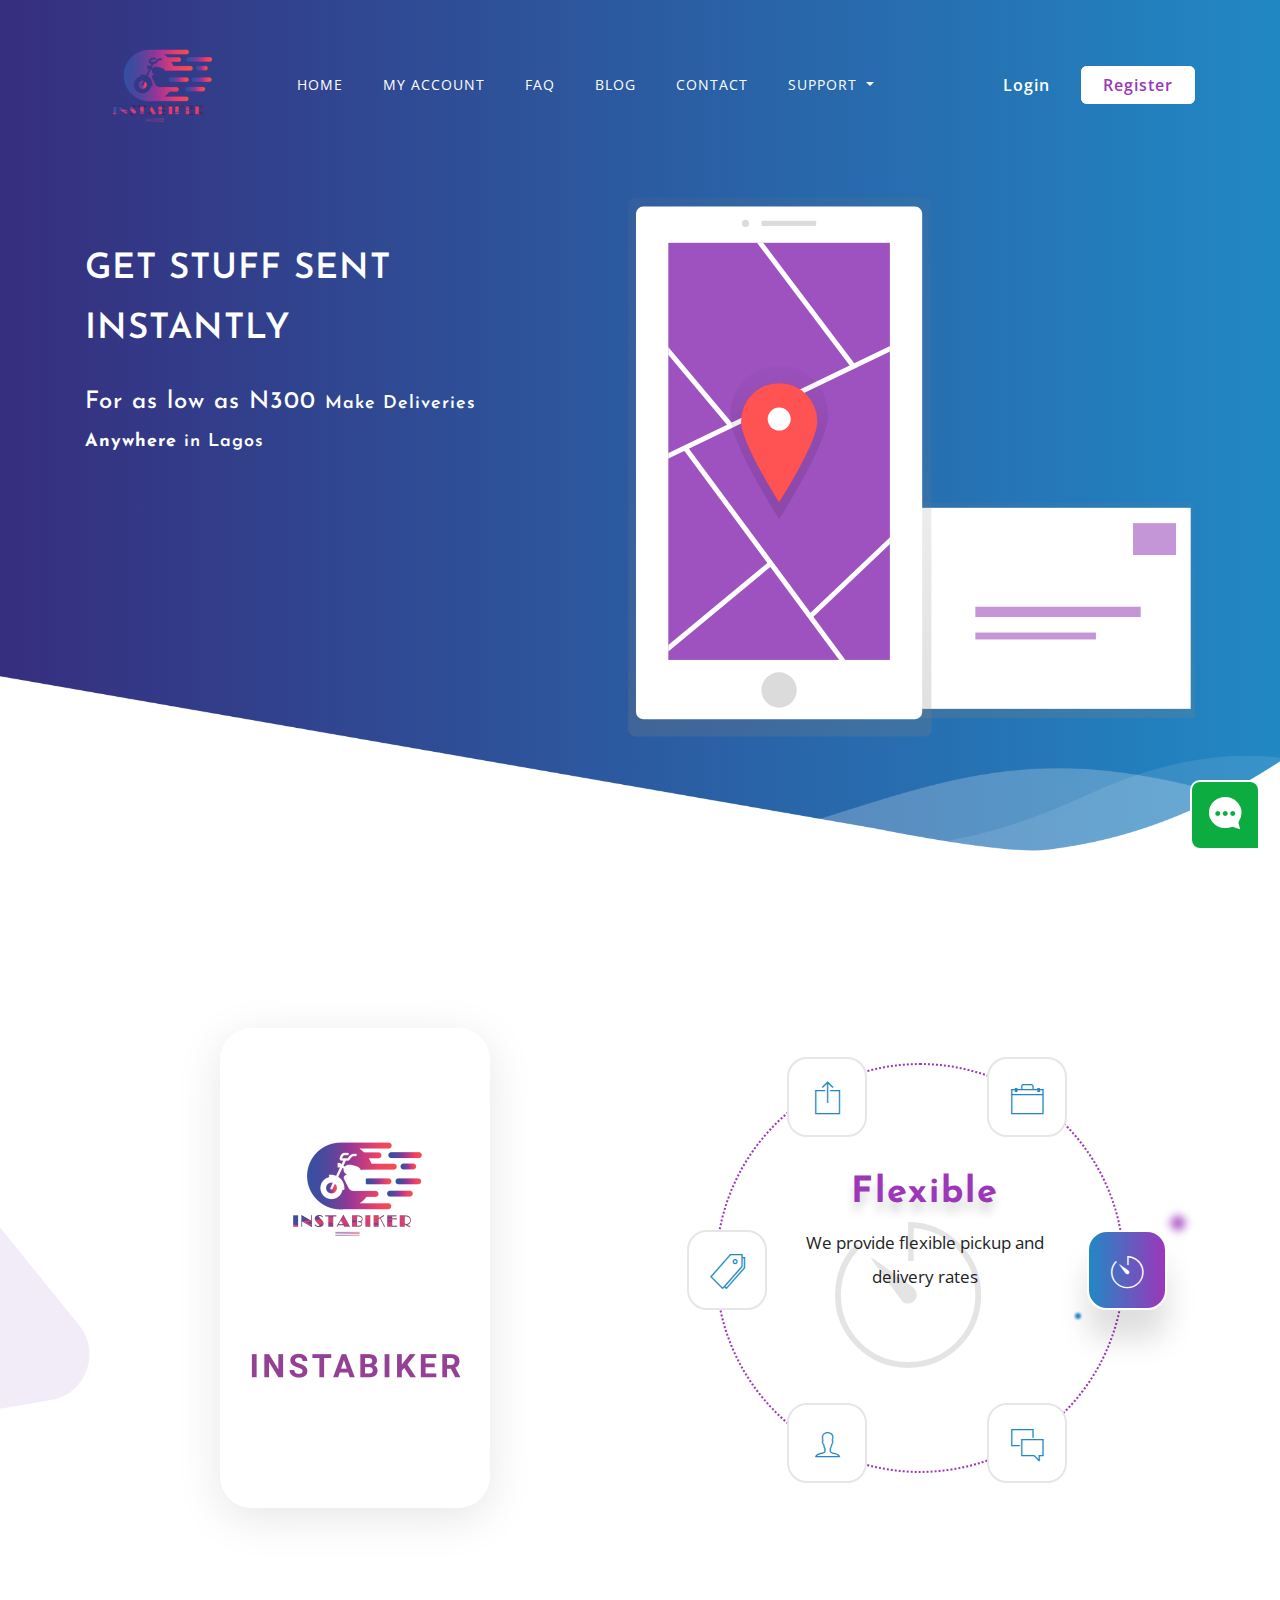
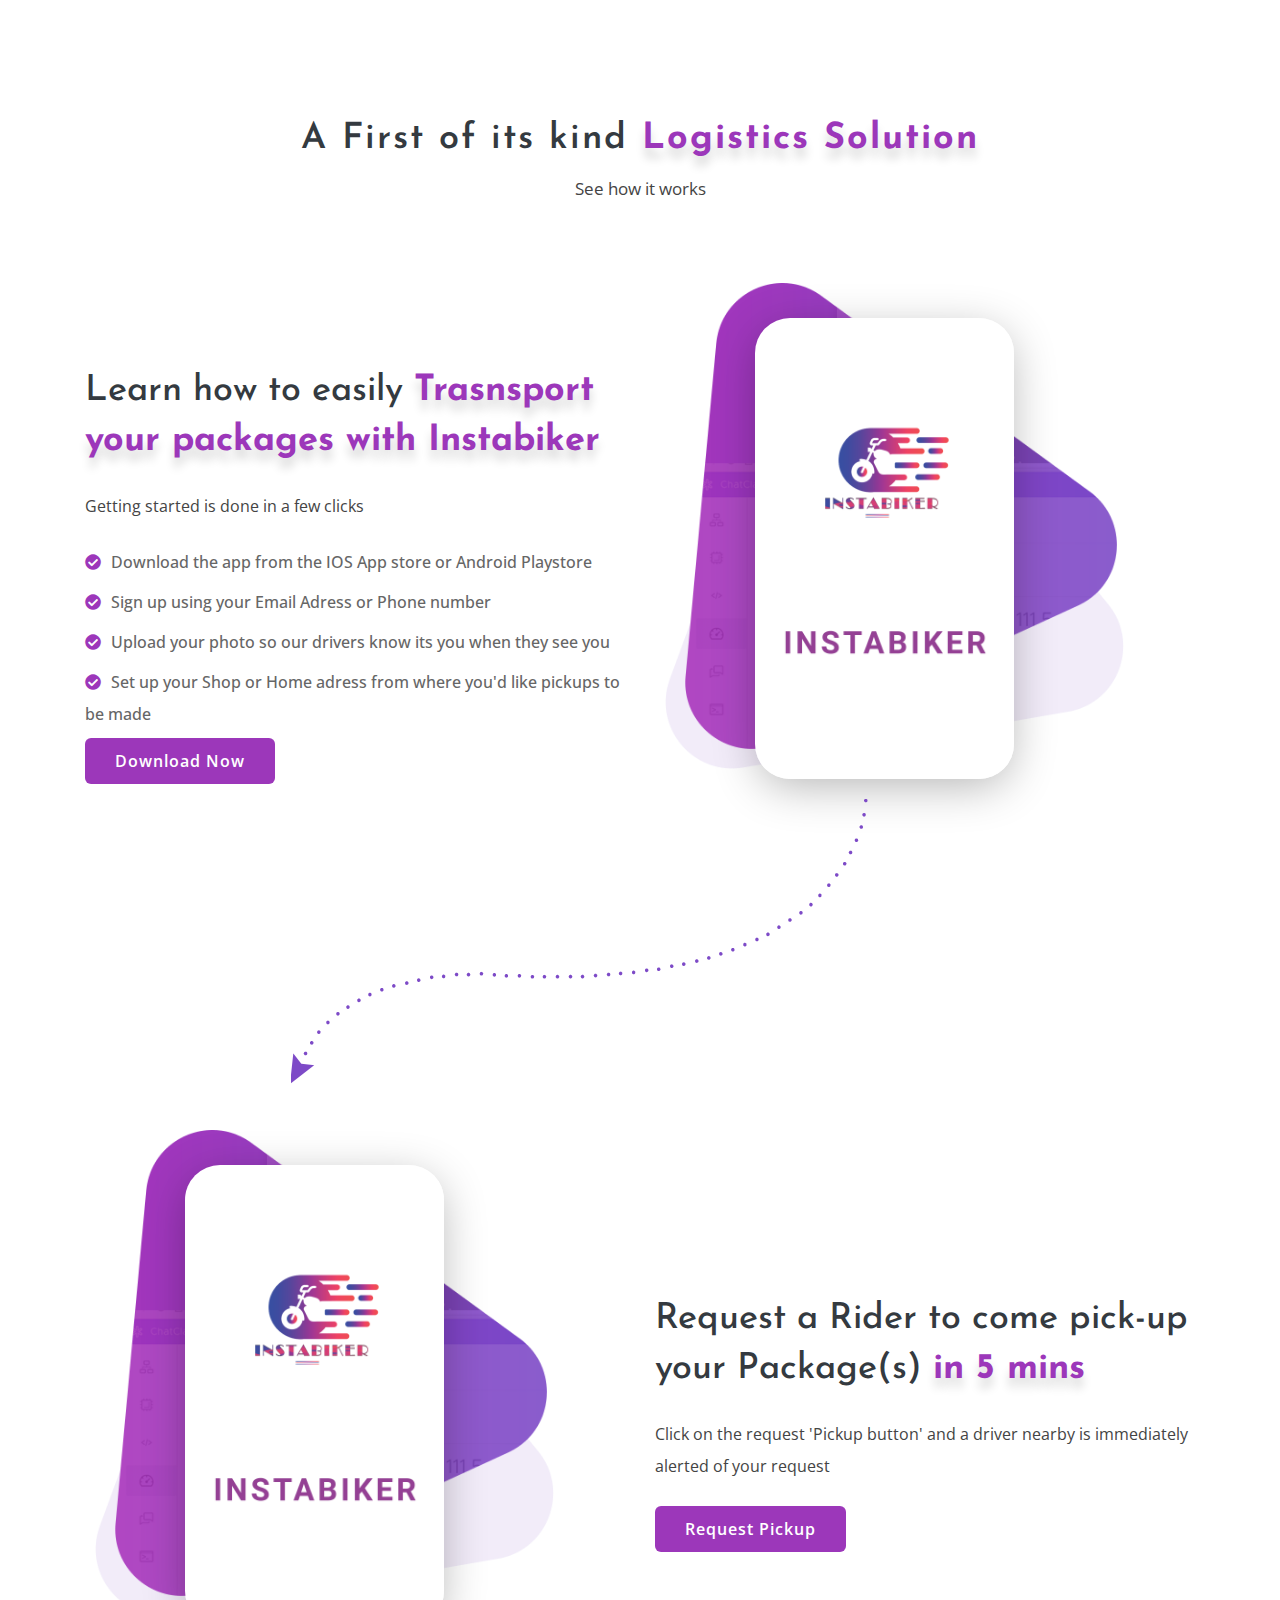
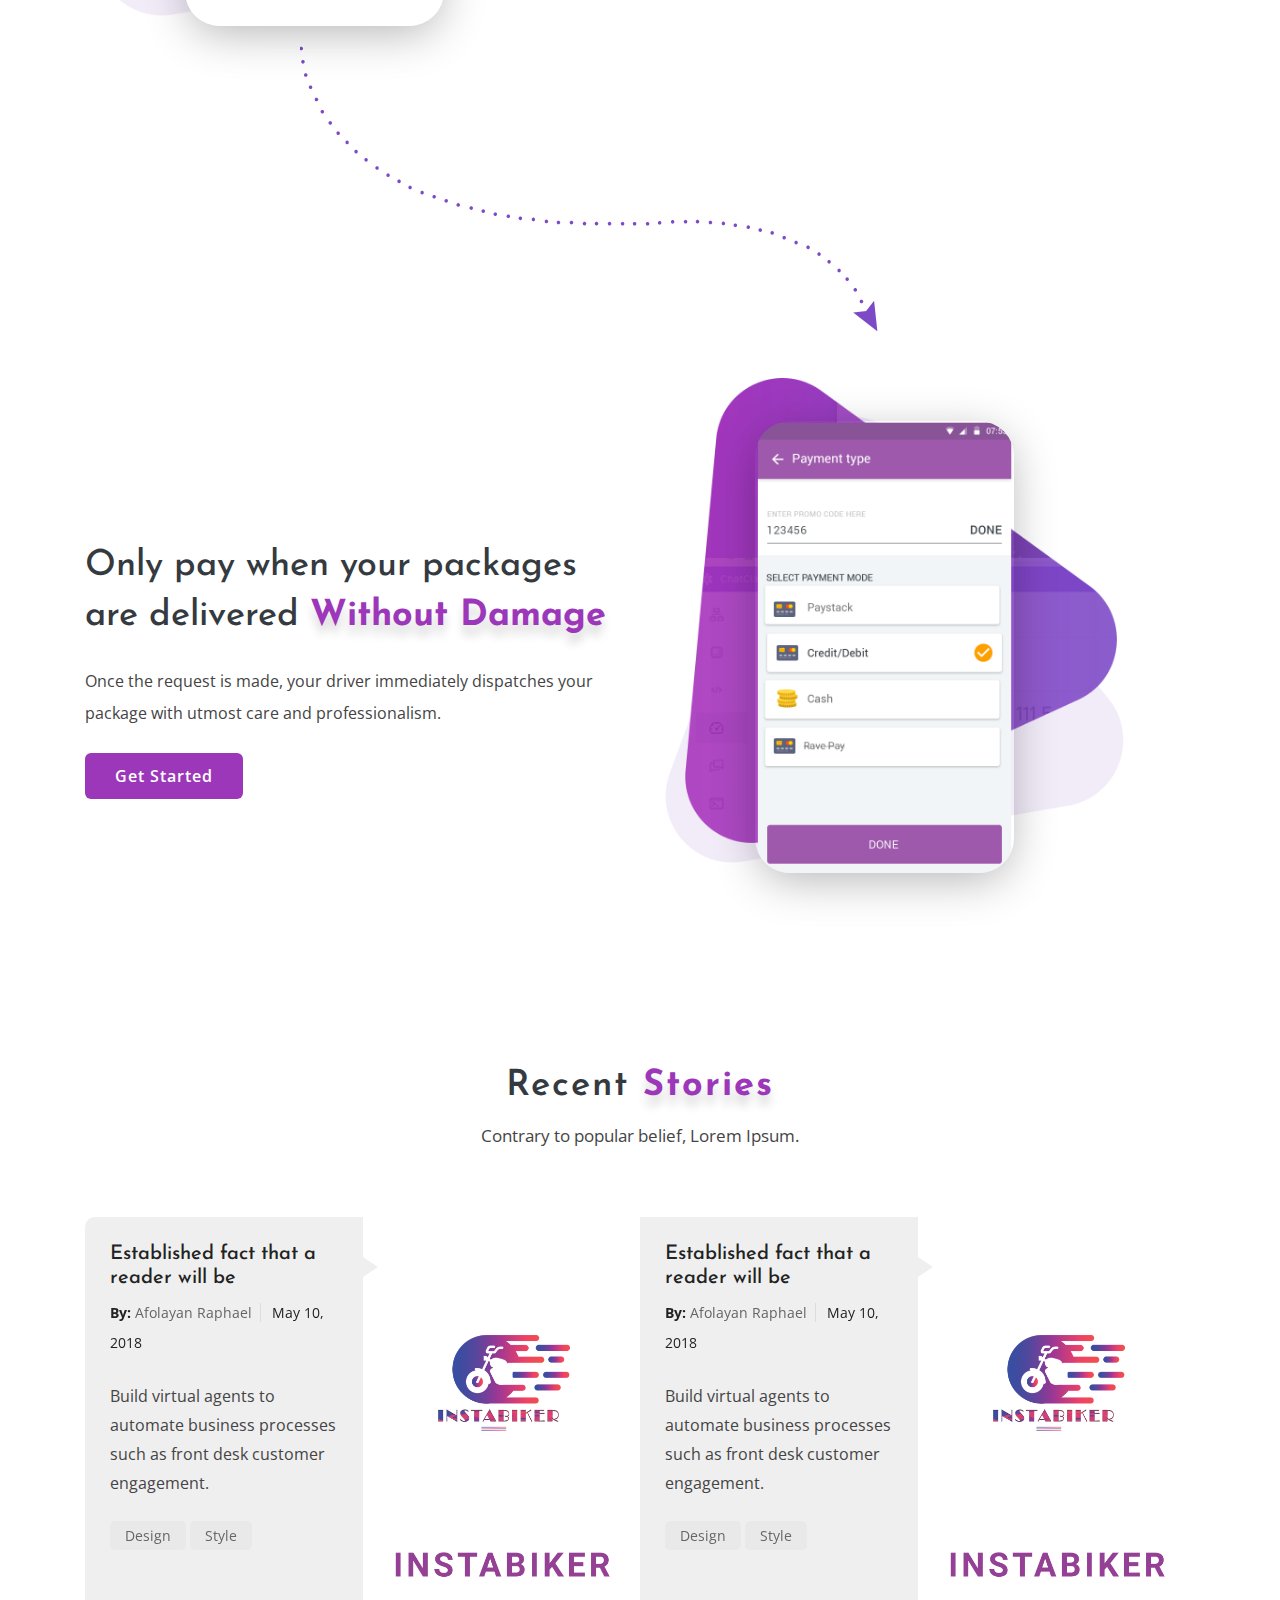
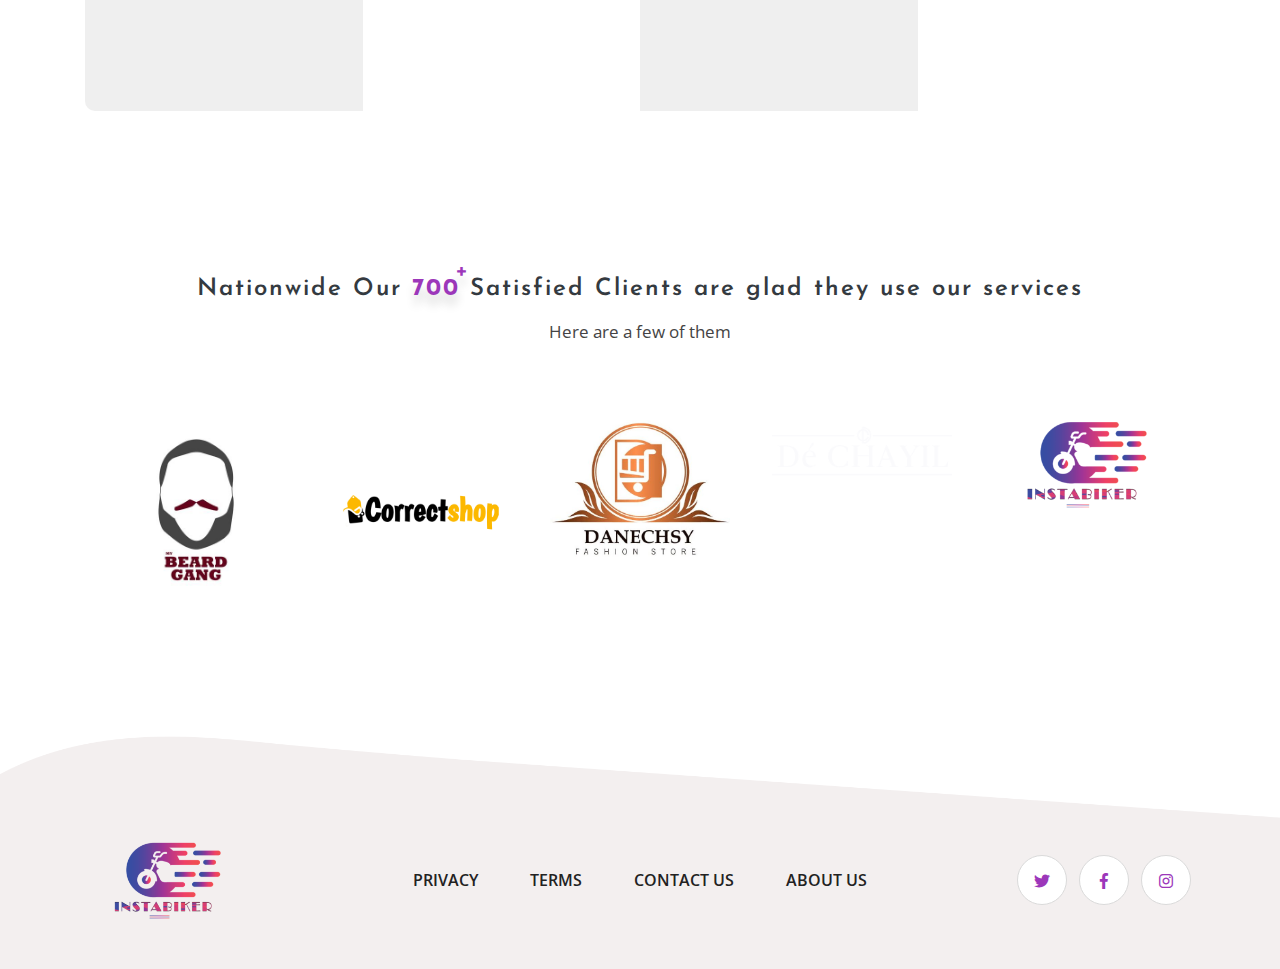
<file: index.html>
<!doctype html>
<html lang="en">
   <head><meta http-equiv="Content-Type" content="text/html; charset=UTF-8" />
      <!-- Required meta tags -->
      <meta charset="utf-8">
      <meta>
      <meta name="viewport" content="width=device-width, initial-scale=1, shrink-to-fit=no">
      <title>Instabiker</title>
      
      <!-- Favicon -->
      <link rel="shortcut icon" href="images/logo.png">
      <!-- Bootstrap CSS -->
      <link rel="stylesheet" href="css/bootstrap.min.css">
      <!-- Magnific Popup CSS-->
      <link rel="stylesheet" href="css/magnific-popup.css">
      <!-- Circle CSS-->
      <link rel="stylesheet" href="css/circle.css">
      <!-- Chatbot -->
      <link rel="stylesheet" href="css/chatbot.css">
      <!-- Typography CSS -->
      <link rel="stylesheet" href="css/typography.css">
      <!-- Style CSS -->
      <link rel="stylesheet" href="css/style.css">
      <!-- Responsive CSS -->
      <link rel="stylesheet" href="css/responsive.css">
      <link href="https://fonts.googleapis.com/css?family=Nunito&display=swap" rel="stylesheet">
      <style>.wfont{font-family: 'Nunito', sans-serif;}</style>
      <style>
         .purple{
            color: rgb(199, 78, 199) !important;
         }
      </style> 
   </head>
   <body>
      <!-- loading -->
      <div id="loading">
         <div id="loading-center">
            <img src="./images/logo.png" alt="loder">
         </div>
      </div>
      <!-- loading End -->
      <!--=================================
         Header -->
      <header id="header">
         <div class="container">
            <div class="row align-items-center">
               <div class="col-lg-9">
                  <nav class="navbar navbar-expand-lg navbar-light">
                     <a class="navbar-brand" href="index.html">
                     <img class="logo" src="./images/logo.png" alt="image">
                     <img class="logo-stiky" src="./images/logo.png" alt="image">
                     </a>
                     <button class="navbar-toggler" type="button" data-toggle="collapse" data-target="#navbarNavDropdown" aria-controls="navbarNavDropdown" aria-expanded="false" aria-label="Toggle navigation">
                     <span class="navbar-toggler-icon"></span>
                     </button>
                     <div class="collapse navbar-collapse" id="navbarNavDropdown">
                        <ul class="navbar-nav ml-auto">
                           <li class="nav-item">
                              <a class="nav-link " href="index_php.html">Home</a>
                           </li>
                           <li class="nav-item">
                              <a class="nav-link" href="app/home"> My Account </a>
                           </li>
                           
                           <li class="nav-item">
                              <a class="nav-link" href="faq.html">Faq</a>
                           </li>
                           <li class="nav-item">
                                 <a class="nav-link" href="https://blog.instabiker.com">Blog</a>
                              </li>
                              <li class="nav-item">
                                 <a class="nav-link" href="contact.html">Contact</a>
                              </li>
                           <li class="nav-item dropdown">
                              <a class="nav-link dropdown-toggle" href="#" id="navbarDropdown" role="button" data-toggle="dropdown" aria-haspopup="true" aria-expanded="false">
                              Support
                              </a>
                              <div class="dropdown-menu" aria-labelledby="navbarDropdown">
                                 <a class="dropdown-item" href="pricing.html">Pricing</a>
                                 <a class="dropdown-item" href="https://blog.instabiker.com">Blog</a>
                                 <a class="dropdown-item" href="feedback.html">Feedback</a>
                                 <a class="dropdown-item" href="#">Terms</a>
                               
                                 <a class="dropdown-item" href="#">Privacy Policy</a>
                              </div>
                           </li>
                        </ul>
                     </div>
                  </nav>
               </div>
               <div class="col-lg-3 text-right">
                  <ul class="login">
                     <li class="d-inline"><a href="login.html">Login</a></li>
                     <li class="d-inline active"><a href="register.html">Register</a></li>
                  </ul>
               </div>
            </div>
         </div>
      </header>
      <!--=================================
         Header -->      <!--=================================
         Header -->
      <!--=================================
         Banner -->
      <div id="banner" class="banner">
         <div class="banner-text">
            <div class="container">
               <div class="row">
                  <div class="col-lg-5 col-md-12 col-sm-12">
                     <h1 class="text-uppercase">GET STUFF SENT INSTANTLY</h1>
                     <h3 class="mt-4"> For as low as N300 <span>Make Deliveries <b>Anywhere </b> in Lagos</span></h3>
                     <!---form>
                        <div class="form-row align-items-center justify-content-lg-start justify-content-center">
                           <div class="col-auto">
                              <input type="text" class="form-control mb-2" id="inlineFormInput" placeholder="your email here">
                           </div>
                           <div class="col-auto">
                              <button type="submit" class="button mb-2"><i class="ion-ios-paperplane"></i></button>
                           </div>
                        </div>
                     </form-->
                  </div>
                  <div class="col-lg-7 col-md-12 col-sm-12 text-right">
                     <img class="img-fluid banner-img" src="./images/undraw_mail1_uab6.svg" alt="image">
                  </div>
               </div>
            </div>
         </div>
         <img class="img-fluid banner-after" src="images/banner/banner-after.png" alt="image">
      </div>
      <!--=================================
         Banner -->
      <!--=================================
         MAIN CONTENT -->
      <div class="main-content">
         <!--=================================
            Features -->
         <section class="iq-features">
            <div class="bg"><img src="images/works/work-bg.png" alt="img"></div>
            <div class="container">
               <div class="row align-items-center">
                  <div class="col-lg-6 col-md-12 text-center">
                     <img class="img-fluid top-img1" src="images/works/Splash.png" alt="image"> 
                  </div>
                  <div class="col-lg-6 col-md-12">
                     <div class="holderCircle">
                        <div class="round"></div>
                        <div class="dotCircle">
                           <span class="itemDot active itemDot1" data-tab="1">
                           <i class="ion-ios-timer-outline"></i>
                           <span class="forActive"></span>
                           </span>
                           <span class="itemDot itemDot2" data-tab="2">
                           <i class="ion-ios-chatboxes-outline"></i>
                           <span class="forActive"></span>
                           </span>
                           <span class="itemDot itemDot3" data-tab="3">
                           <i class="ion-ios-person-outline"></i>
                           <span class="forActive"></span>
                           </span>
                           <span class="itemDot itemDot4" data-tab="4">
                           <i class="ion-ios-pricetags-outline"></i>
                           <span class="forActive"></span>
                           </span>
                           <span class="itemDot itemDot5" data-tab="5">
                           <i class="ion-ios-upload-outline"></i>
                           <span class="forActive"></span>
                           </span>
                           <span class="itemDot itemDot6" data-tab="6">
                           <i class="ion-ios-briefcase-outline"></i>
                           <span class="forActive"></span>
                           </span>
                        </div>
                        <div class="contentCircle">
                           <div class="CirItem title-box active CirItem1">
                              <h2 class="title"><span>Flexible  </span></h2>
                              <p>We provide flexible pickup and delivery rates</p>
                              <i class="ion-ios-timer-outline"></i>
                           </div>
                           <div class="CirItem title-box CirItem2">
                              <h2 class="title"><span>24/7 Support </span></h2>
                              <p>Our support representaives are always available to handle your enquires</p>
                              <i class="ion-ios-chatboxes-outline"></i>
                           </div>
                           <div class="CirItem title-box CirItem3">
                              <h2 class="title"><span>Instant</span></h2>
                              <p>We respond to all enquiries regarding your Delivery in 2 minutes .</p>
                              <i class="ion-ios-person-outline"></i>
                           </div>
                           <div class="CirItem title-box CirItem4">
                              <h2 class="title"><span>Value </span></h2>
                              <p>We provide convienient Delivery processing with flexible rate .</p>
                              <i class="ion-ios-pricetags-outline"></i>
                           </div>
                           <div class="CirItem title-box CirItem5">
                              <h2 class="title"><span>Accessibility</span></h2>
                              <p>Pickup and delivery has never been made more easily assessible for <b>Everyone</b></p>
                              <i class="ion-ios-upload-outline"></i>
                           </div>
                           <div class="CirItem title-box CirItem6">
                              <h2 class="title"><span>Realtime Tracking</span></h2>
                              <p>You get to monitor your packages in real time!</p>
                              <i class="ion-ios-briefcase-outline"></i>
                           </div>
                        </div>
                     </div>
                  </div>
               </div>
            </div>
         </section>
         <!--=================================
            Features -->
         <!--=================================
            How it Works -->
         <section class="iq-works mt-3">
            <div class="container">
               <div class="row justify-content-md-center">
                  <div class="col-lg-8 col-sm-12 text-center">
                     <div class="title-box">
                        <h2 class="title text-dark"> A First of its kind <span>Logistics Solution</span></h2>
                        <p class="mt-2">See how it works</p>
                     </div>
                  </div>
               </div>
               <div class="row align-items-center works-arrow1 m-top">
                  <div class="col-lg-6 col-sm-12">
                     <div class="title-box">
                        <h2 class="title-light text-dark">Learn how to easily <span>Trasnsport your packages with Instabiker </span></h2>
                     </div>
                     <p class="mt-4">Getting started is done in a few clicks </p>
                      <ul class="mt-4">
                        <li class="mt-2"><i class="fas fa-check-circle"></i>Download the app from the IOS App store or Android Playstore</li>
                        <li class="mt-2"><i class="fas fa-check-circle"></i>Sign up using your Email Adress or Phone number</li>
                        <li class="mt-2"><i class="fas fa-check-circle"></i>Upload your photo so our drivers know its you when they see you</li>
                        <li class="mt-2"><i class="fas fa-check-circle"></i>Set up your Shop or Home adress from where you'd like pickups to be made </li>
                        <a class="button grey mt-2" href="download.html" role="button">Download Now </a>
                     </ul>
                  </div>
                  <div class="col-lg-6 col-sm-12">
                     <div class="works-box">
                        <img class="img-fluid top-bg" src="images/works/work-bg.png" alt="image">
                        <img class="img-fluid works-img1" src="images/works/works-img1.png" alt="image">
                        <img class="img-fluid top-img1 i-size" src="images/works/Splash.png" alt="image">
                     </div>
                  </div>
               </div>
               <div class="row align-items-center works-arrow2 m-top">
                  <div class="col-lg-6 col-sm-12 order-lg-2 order-1">
                     <div class="title-box">
                        <h2 class="title-light text-dark">Request a Rider to come pick-up your Package(s)  <span>in 5 mins</span></h2>
                     </div>
                     <p class="mt-4"> Click on the request 'Pickup button' and a driver nearby is immediately alerted of your request</p>
                     <a class="button grey mt-2" href="register.html" role="button">Request Pickup </a>
                 </div>
                  <div class="col-lg-6 col-sm-12 order-lg-1 order-2">
                     <div class="works-box">
                        <img class="img-fluid top-bg" src="images/works/work-bg.png" alt="image">
                        <img class="img-fluid works-img1" src="images/works/works-img1.png" alt="image">
                        <img class="img-fluid top-img1 i-size" src="images/works/Splash.png" alt="image">
                     </div>
                  </div>
               </div>
               <div class="row align-items-center m-top">
                  <div class="col-lg-6 col-sm-12">
                     <div class="title-box">
                        <h2 class="title-light text-dark">Only pay when your packages are delivered <span> Without Damage </span></h2>
                     </div>
                     <p class="mt-4">Once the request is made, your driver immediately dispatches your package with utmost care and professionalism. <br> </p>
                     <a class="button grey mt-2" href="investment.html" role="button">Get Started</a>
                  </div>
                  <div class="col-lg-6 col-sm-12">
                     <div class="works-box">
                        <img class="img-fluid top-bg" src="images/works/work-bg.png" alt="image">
                        <img class="img-fluid works-img1" src="images/works/works-img1.png" alt="image">
                        <img class="img-fluid top-img1 i-size" src="images/works/yayment.png" alt="image">
                     </div>
                  </div>
               </div>
            </div>
         </section>
         <!--=================================
            How it Works -->
         <!--=================================
            About Us -->
         <!---section class="iq-about mt-1">
            <div class="bg"><img src="images/works/work-bg.png" alt="img"></div>
            <div class="container">
               <div class="row justify-content-md-center">
                  <div class="col-lg-8 col-sm-12 text-center">
                     <div class="title-box">
                        <h2 class="title text-dark">The Best Way to know What They Want is <span>Through a Chatbot.</span></h2>
                        <p class="mt-4">Contrary to popular belief, Lorem Ipsum is not simply random text. It has roots in a piece of classical Latin literature from a Latin professor.</p>
                     </div>
                     <div class="mt-4">
                        <a href="about-us.html" class="read-more mt-5">Learn More</a>
                     </div>
                     <img class="img-fluid about-img mt-5" src="images/about/about-img.gif" alt="image">
                  </div>
               </div>
            </div>
         </section-->
         <!--=================================
            About Us -->
         <!--=================================
            Blog -->
         <section class="iq-blog mt-2">
            <div class="container">
               <div class="row justify-content-md-center">
                  <div class="col-sm-8 text-center">
                     <div class="title-box">
                        <h2 class="title text-dark">Recent <span>Stories </span></h2>
                        <p class="mt-2">Contrary to popular belief, Lorem Ipsum.</p>
                     </div>
                  </div>
               </div>
               <div class="owl-carousel mt-5" data-autoplay="true" data-loop="true" data-nav="false" data-dots="true" data-items="2" data-items-laptop="2" data-items-tab="1" data-items-mobile="1" data-items-mobile-sm="1">
                  <div class="item">
                     <div class="blog-box">
                        <div class="row no-gutters row-eq-height">
                           <div class="col-sm-6 iq-shadow">
                              <div class="content">
                                 <h5 class="mb-2"><a href="https://blog.instabiker.com">Established fact that a reader will be</a></h5>
                                 <ul>
                                    <li><span>By:</span> <a href="#">Afolayan Raphael</a></li>
                                    <li>May 10, 2018</li>
                                 </ul>
                                 <p class="mt-4">Build virtual agents to automate business processes such as front desk customer engagement.</p>
                                 <ul class="iq-tag mt-4">
                                    <li><a href="#">Design</a></li>
                                    <li><a href="#">Style</a></li>
                                 </ul>
                              </div>
                           </div>
                           <div class="col-sm-6">
                              <img class="img-fluid" src="images/works/Splash.png" alt="image">
                           </div>
                        </div>
                     </div>
                  </div>
                  <div class="item">
                     <div class="blog-box">
                        <div class="row no-gutters row-eq-height">
                           <div class="col-sm-6 iq-shadow">
                              <div class="content">
                                 <h5 class="mb-2"><a href="https://blog.instabiker.com">Established fact that a reader will be</a></h5>
                                 <ul>
                                    <li><span>By:</span> <a href="#">Afolayan Raphael</a></li>
                                    <li>May 10, 2018</li>
                                 </ul>
                                 <p class="mt-4">Build virtual agents to automate business processes such as front desk customer engagement.</p>
                                 <ul class="iq-tag mt-4">
                                    <li><a href="#">Design</a></li>
                                    <li><a href="#">Style</a></li>
                                 </ul>
                              </div>
                           </div>
                           <div class="col-sm-6">
                              <img class="img-fluid" src="images/works/Splash.png" alt="image">
                           </div>
                        </div>
                     </div>
                  </div>
                  <div class="item">
                     <div class="blog-box">
                        <div class="row no-gutters row-eq-height">
                           <div class="col-sm-6 iq-shadow">
                              <div class="content">
                                 <h5 class="mb-2"><a href="https://blog.instabiker.com">Established fact that a reader will be</a></h5>
                                 <ul>
                                    <li><span>By:</span> <a href="#">Afolayan Raphael</a></li>
                                    <li>May 10, 2018</li>
                                 </ul>
                                 <p class="mt-4">Build virtual agents to automate business processes such as front desk customer engagement.</p>
                                 <ul class="iq-tag mt-4">
                                    <li><a href="#">Design</a></li>
                                    <li><a href="#">Style</a></li>
                                 </ul>
                              </div>
                           </div>
                           <div class="col-sm-6">
                              <img class="img-fluid" src="images/works/Splash.png" alt="image">
                           </div>
                        </div>
                     </div>
                  </div>
                  <div class="item">
                     <div class="blog-box">
                        <div class="row no-gutters row-eq-height">
                           <div class="col-sm-6 iq-shadow">
                              <div class="content">
                                 <h5 class="mb-2"><a href="https://blog.instabiker.com">How Instabiker is using Automation to improve Logistics</a></h5>
                                 <ul>
                                    <li><span>By:</span> <a href="#">Afolayan Raphael</a></li>
                                    <li>May 10, 2018</li>
                                 </ul>
                                 <p class="mt-4">Build virtual agents to automate business processes such as front desk customer engagement.</p>
                                 <ul class="iq-tag mt-4">
                                    <li><a href="#">Design</a></li>
                                    <li><a href="#">Style</a></li>
                                 </ul>
                              </div>
                           </div>
                           <div class="col-sm-6">
                              <img class="img-fluid" src="images/works/Splash.png" alt="image">
                           </div>
                        </div>
                     </div>
                  </div>
               </div>
            </div>
         </section>
         <!--=================================
            Blog -->
         <!--=================================
            Clients -->
      <section class="iq-clients">
            <div class="container">
               <div class="row justify-content-md-center">
                  <div class="col-lg-12 col-sm-12 text-center">
                     <div class="title-box">
                        <h3 class="title text-dark">Nationwide Our <span class="timer" data-to="700" data-speed="600">700+</span> Satisfied Clients are glad they use our services</h3>
                        <p class="mt-2">Here are a few of them</p>
                     </div>
                  </div>
               </div>
               <div class="owl-carousel mt-4" data-autoplay="true" data-loop="true" data-nav="false" data-dots="true" data-items="5" data-items-laptop="5" data-items-tab="4" data-items-mobile="2" data-items-mobile-sm="1">
                  <div class="item">
                     <div class="clients-box text-center">
                        <a href="#"><img class="img-fluid"  src="./images/mybeardgang.jpg" alt="image" data-toggle="tooltip" title="My Beard Gang"> </a> 
                     </div>
                  </div>
                  <div class="item">
                     <div class="clients-box text-center">
                        <a href="#"><img class="img-fluid" src="images/correctshop.jpg" alt="image" data-toggle="tooltip" title="Correct Shop"></a>  
                     </div>
                  </div>
                  <div class="item">
                     <div class="clients-box text-center">
                        <a href="#"><img class="img-fluid" src="images/danechsy.jpg" alt="image" data-toggle="tooltip" title="Danechsy"></a>  
                     </div>
                  </div>
                  <div class="item">
                     <div class="clients-box text-center">
                        <a href="#"><img class="img-fluid" src="images/dechayil.png" alt="image" data-toggle="tooltip" title="CSS"></a> 
                     </div>
                  </div>
                  <div class="item">
                     <div class="clients-box text-center">
                        <a href="#"><img class="img-fluid" src="images/logo.png" alt="image" data-toggle="tooltip" title="Jquery"></a>  
                     </div>
                  </div>
                  <div class="item">
                     <div class="clients-box text-center">
                        <a href="#"> <img class="img-fluid" src="images/logo.png" alt="image" data-toggle="tooltip" title="Bootstrap"></a>
                     </div>
                  </div>
                  <div class="item">
                     <div class="clients-box text-center">
                        <a href="#"><img class="img-fluid"  src="images/logo.png" alt="image" data-toggle="tooltip" title="HTML"> </a> 
                     </div>
                  </div>
                  <div class="item">
                     <div class="clients-box text-center">
                        <a href="#"><img class="img-fluid" src="images/logo.png" alt="image" data-toggle="tooltip" title="Wordpress"></a>  
                     </div>
                  </div>
                  <div class="item">
                     <div class="clients-box text-center">
                        <a href="#"><img class="img-fluid" src="images/logo.png" alt="image" data-toggle="tooltip" title="Shopify"></a>  
                     </div>
                  </div>
                  <div class="item">
                     <div class="clients-box text-center">
                        <a href="#"><img class="img-fluid" src="images/logo.png" alt="image" data-toggle="tooltip" title="CSS"></a> 
                     </div>
                  </div>
                  <div class="item">
                     <div class="clients-box text-center">
                        <a href="#"><img class="img-fluid" src="images/logo.png" alt="image" data-toggle="tooltip" title="Jquery"></a>  
                     </div>
                  </div>
                  <div class="item">
                     <div class="clients-box text-center">
                        <a href="#"> <img class="img-fluid" src="images/logo.png" alt="image" data-toggle="tooltip" title="Bootstrap"></a>
                     </div>
                  </div>
               </div>
            </div>
         </section>
         <!--=================================
            Clients -->
      </div>
      <!--=================================
         MAIN CONTENT -->
      <!--=================================
         Footer -->
         <footer>
         <img class="img-fluid footer-before" src="images/footer-before.png" alt="image">
         <div class="container">
            <div class="row align-items-center">
               <div class="col-lg-3 col-md-4 col-sm-12 re-center">
                  <a href="index_php.html"><img class="img-fluid logo" alt="#" src="./images/logo.png"></a>
              
               </div>
               <div class="col-lg-6 col-md-4 col-sm-12 text-center text-uppercase">
                  <ul class="copyright">
                     <li class="d-inline ml-4 mr-4"><a href="privacy.html">Privacy </a></li>
                     <li class="d-inline ml-4 mr-4"><a href="terms.html">Terms </a></li>
                     <li class="d-inline ml-4 mr-4"><a href="index.html">Contact Us</a></li>
                     <li class="d-inline ml-4 mr-4"><a href="index.html">About Us</a></li>
                  </ul>
               </div>
               <div class="col-lg-3 col-md-4 col-sm-12 text-right r-mt3">
                  <ul class="media-box">
                     <li><a href="https://twitter.com/Instabiker"><i class="fab fa-twitter"></i></a></li>
                     <li><a href="https://www.facebook.com/Instabiker"><i class="fab fa-facebook-f"></i></a></li>
                     <li><a href="https://www.instagram.com/Instabiker"><i class="fab fa-instagram"></i></a></li>
                  </ul>
               </div>
            </div>
         </div>
         <!-- back-to-top -->
         <div id="back-to-top">
            <a class="top" id="top" href="#top"><i class="ion-ios-arrow-thin-up"></i></a>
         </div>
         <!-- back-to-top End -->
      </footer>
      <!--Chatbot -->     
      <div id="body">
         <div id="chat-circle" class="btn btn-raised">
            <i class="ion-chatbubble-working"></i>
         </div>
         <div class="chat-box">
            <div class="chat-box-header">
               <h5 class="title">ChatBot</h5>
               <span class="chat-box-toggle"><i class="ion-close-round"></i></span>
            </div>
            <div class="chat-box-body">
               <div class="chat-box-overlay">   
               </div>
               <div class="chat-logs">
               </div>
               <!--chat-log -->
            </div>
            <div class="chat-input">
               <form>
                  <input type="text" id="chat-input" placeholder="Send a message..."/>
                  <button type="submit" class="chat-submit" id="chat-submit"><i class="ion-ios-paperplane"></i></button>
               </form>
            </div>
         </div>
      </div>
      <!--=================================
         Chatbot --> 
      <!--=================================
         Cookies -->
      <!--div id="cookie_div" class="align-items-center"> We use cookies to give you tailored experiences on our website.
         <a class="button grey text-right ml-3" href="#" role="button" id="cookie">Accept </a>
      </div-->
      <!--=================================
         Cookies -->
      <!-- Optional JavaScript -->
      <!-- jQuery first, then Popper.js, then Bootstrap JS -->
      <script src="js/jquery-3.3.1.min.js"></script>
      <script src="js/popper.min.js"></script>
      <script src="js/bootstrap.min.js"></script>
      <!-- Owl Carousel -->
      <script src="js/owl.carousel.min.js"></script>
      <!-- Wow -->
      <script src="js/wow.min.js"></script>
      <!-- App Min -->
      <script src="js/app.min.js"></script>
      <!-- Circle -->
      <script src="js/circle.js"></script>
      <!-- Chatbot -->
      <script src="js/chatbot.js"></script>
      <!-- main -->
      <script src="js/main.js"></script>
      <!-- Custom -->
      <script src="js/custom.js"></script>
  </body>
</html>      <!--=================================
         Footer -->  
      <!--=================================
</file>
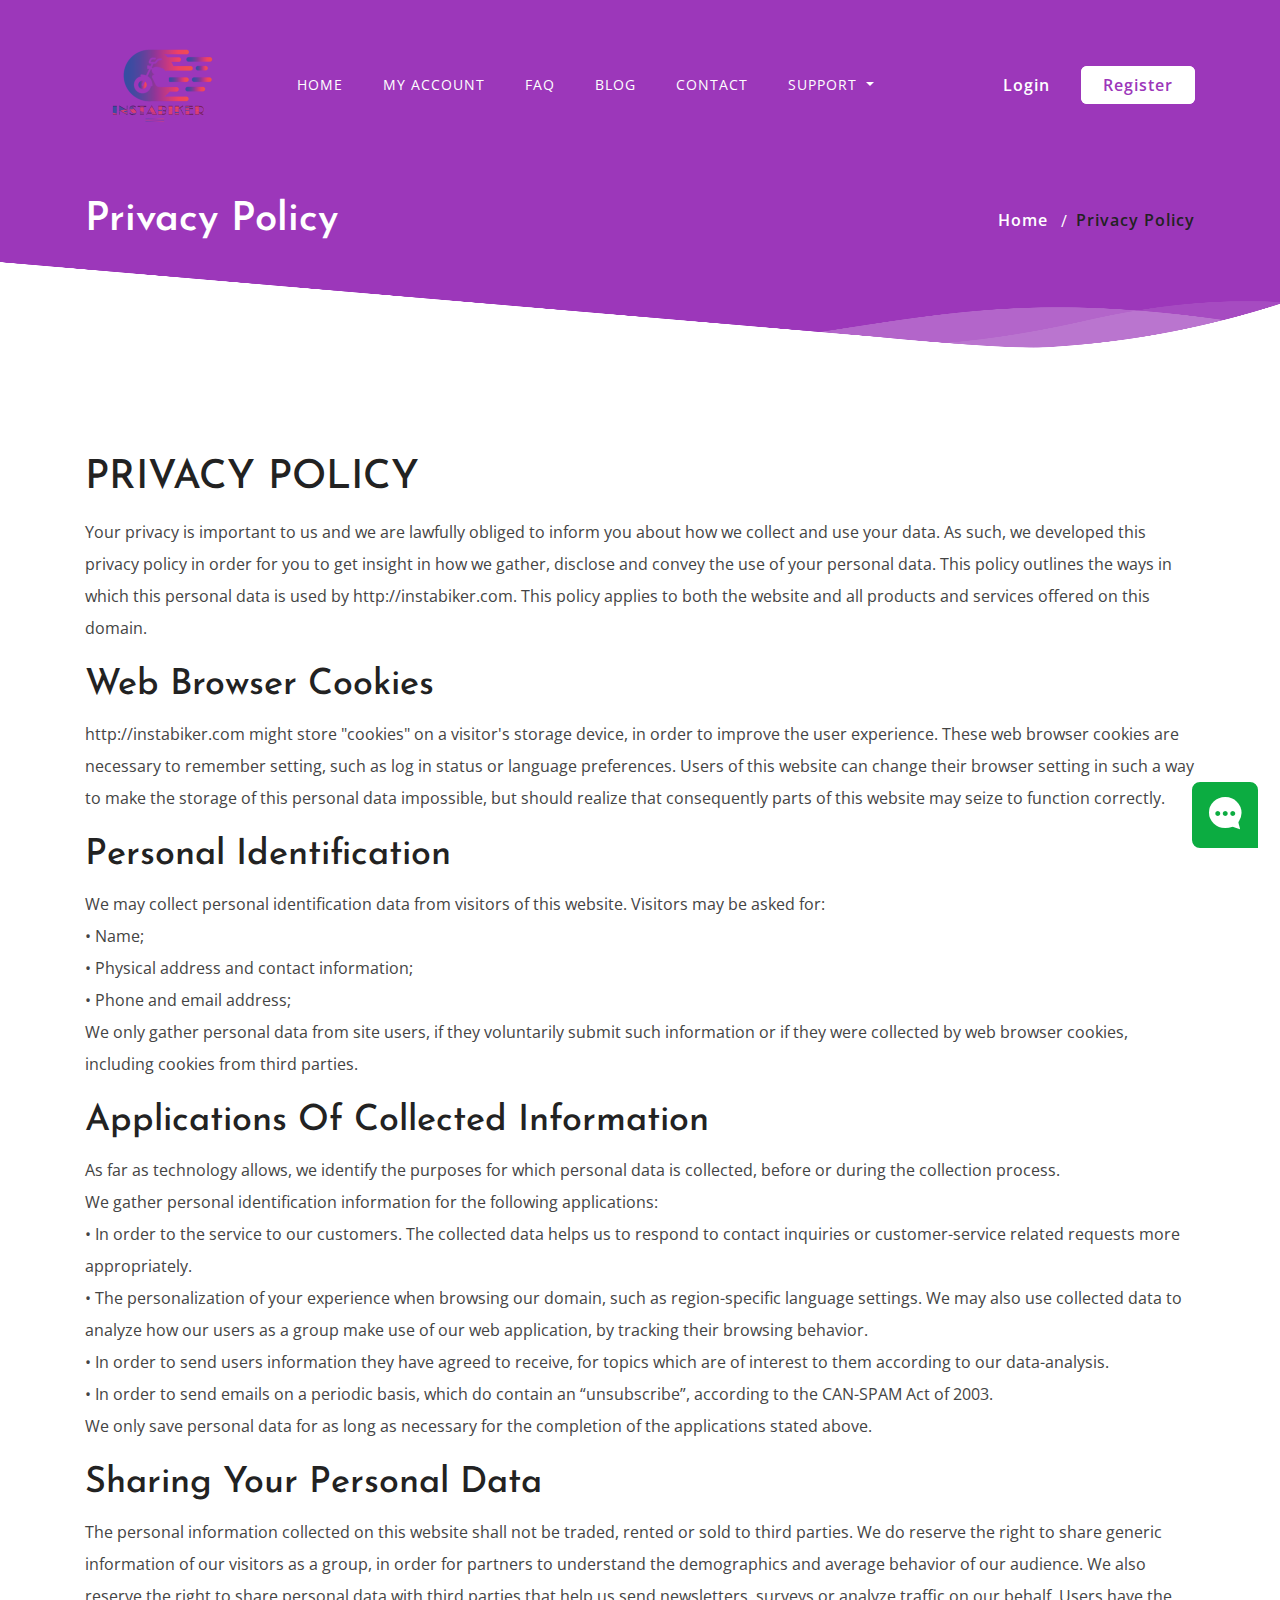
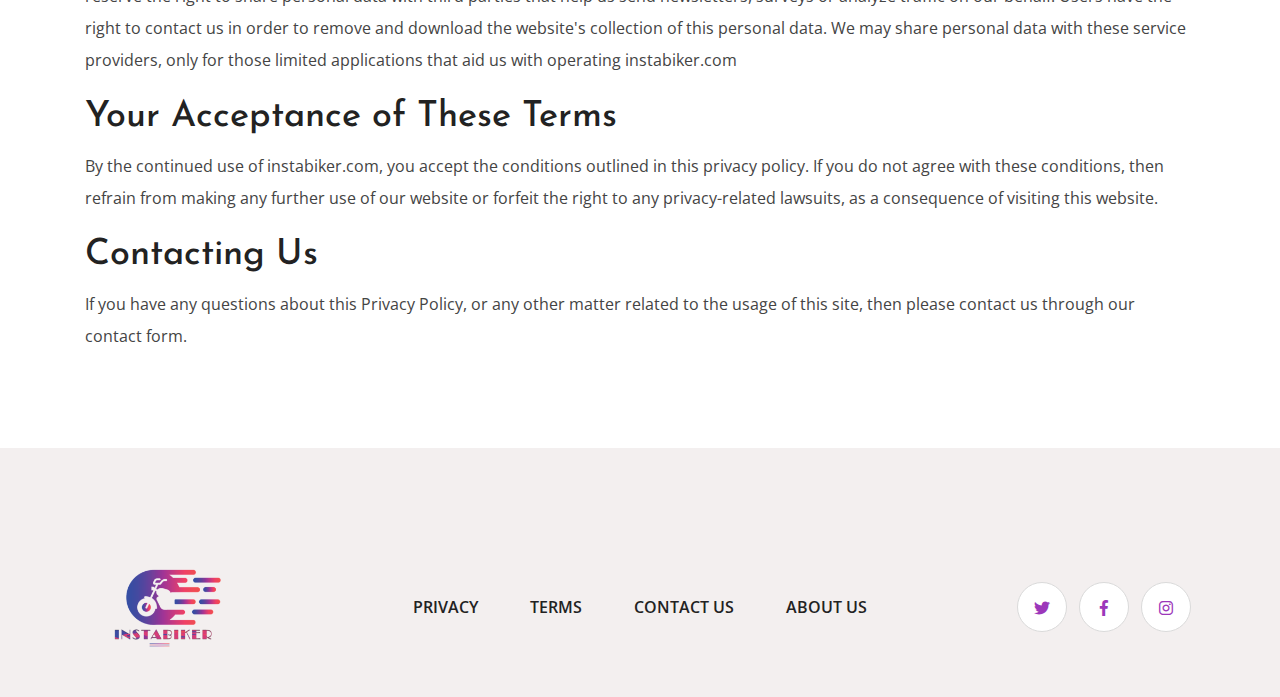
<file: privacy.html>
<!doctype html>
<html lang="en">
   <head><meta http-equiv="Content-Type" content="text/html; charset=UTF-8" />
      <!-- Required meta tags -->
      <meta charset="utf-8">
      <meta name="viewport" content="width=device-width, initial-scale=1, shrink-to-fit=no">
      <title>Instabiker</title>
      <!-- Favicon -->
      <link rel="shortcut icon" href="images/favicon.ico">
      <!-- Bootstrap CSS -->
      <link rel="stylesheet" href="css/bootstrap.min.css">
      <!-- Magnific Popup CSS-->
      <link rel="stylesheet" href="css/magnific-popup.css">
      <!-- Circle CSS-->
      <link rel="stylesheet" href="css/circle.css">
      <!-- Chatbot -->
      <link rel="stylesheet" href="css/chatbot.css">
      <!-- Typography CSS -->
      <link rel="stylesheet" href="css/typography.css">
      <!-- Style CSS -->
      <link rel="stylesheet" href="css/style.css">
      <!-- Responsive CSS -->
      <link rel="stylesheet" href="css/responsive.css">
      <link href="https://fonts.googleapis.com/css?family=Nunito&display=swap" rel="stylesheet">
      <style>.wfont{font-family: 'Nunito', sans-serif;}</style>
   </head>
   <body>
      <!-- loading -->
      <div id="loading">
         <div id="loading-center">
            <img src="images/logo.png" alt="loder">
         </div>
      </div>
      <!-- loading End -->
      <!--=================================
         Header -->
         <header id="header">
            <div class="container">
               <div class="row align-items-center">
                  <div class="col-lg-9">
                     <nav class="navbar navbar-expand-lg navbar-light">
                        <a class="navbar-brand" href="index.html">
                        <img class="logo" src="./images/logo.png" alt="image">
                        <img class="logo-stiky" src="./images/logo.png" alt="image">
                        </a>
                        <button class="navbar-toggler" type="button" data-toggle="collapse" data-target="#navbarNavDropdown" aria-controls="navbarNavDropdown" aria-expanded="false" aria-label="Toggle navigation">
                        <span class="navbar-toggler-icon"></span>
                        </button>
                        <div class="collapse navbar-collapse" id="navbarNavDropdown">
                           <ul class="navbar-nav ml-auto">
                              <li class="nav-item">
                                 <a class="nav-link " href="index_php.html">Home</a>
                              </li>
                              <li class="nav-item">
                                 <a class="nav-link" href="app/home"> My Account </a>
                              </li>
                              
                              <li class="nav-item">
                                 <a class="nav-link" href="faq.html">Faq</a>
                              </li>
                              <li class="nav-item">
                                    <a class="nav-link" href="https://blog.instabiker.com">Blog</a>
                                 </li>
                                 <li class="nav-item">
                                    <a class="nav-link" href="contact.html">Contact</a>
                                 </li>
                              <li class="nav-item dropdown">
                                 <a class="nav-link dropdown-toggle" href="#" id="navbarDropdown" role="button" data-toggle="dropdown" aria-haspopup="true" aria-expanded="false">
                                 Support
                                 </a>
                                 <div class="dropdown-menu" aria-labelledby="navbarDropdown">
                                    <a class="dropdown-item" href="pricing.html">Pricing</a>
                                    <a class="dropdown-item" href="https://blog.instabiker.com">Blog</a>
                                    <a class="dropdown-item" href="feedback.html">Feedback</a>
                                    <a class="dropdown-item" href="#">Terms</a>
                                  
                                    <a class="dropdown-item" href="#">Privacy Policy</a>
                                 </div>
                              </li>
                           </ul>
                        </div>
                     </nav>
                  </div>
                  <div class="col-lg-3 text-right">
                     <ul class="login">
                        <li class="d-inline"><a href="login.html">Login</a></li>
                        <li class="d-inline active"><a href="register.html">Register</a></li>
                     </ul>
                  </div>
               </div>
            </div>
         </header>
      <!--=================================
         Header -->      <!--=================================
         Header -->
      <!--=================================
         Banner -->
      <div class="breadcrumbs">
         <div class="container">
            <div class="row align-items-center">
               <div class="col-md-6 col-sm-12">
                  <h1 class="title">Privacy Policy</h1>
               </div>
               <div class="col-md-6 col-sm-12 text-right">
                  <ul>
                     <li class="d-inline"><a href="index.html">Home</a></li>
                     <li class="d-inline active">Privacy Policy</li>
                  </ul>
               </div>
            </div>
         </div>
         <img class="img-fluid breadcrumbs-after" src="images/banner/banner-after.png" alt="image">
      </div>
      <!--=================================
         Banner -->
      <!--=================================
         MAIN CONTENT -->
      <div class="main-content">
         <section class="privacy-policy">
            <div class="container">
               <div class="row">
                  <div class="col-sm-12">
                     <div class="mt-2">
                        <h1 class="text-uppercase">Privacy Policy</h1>
                        <p>Your privacy is important to us and we are lawfully obliged to inform you about how we collect and use your data. As such, we developed this privacy policy in order for you to get insight in how we gather, disclose and convey the use of your personal data. This policy outlines the ways in which this personal data is used by http://instabiker.com. This policy applies to both the website and all products and services offered on this domain.</p>
                        
                        <h2>Web Browser Cookies</h2>
                        <p>http://instabiker.com might store "cookies" on a visitor's storage device, in order to improve the user experience. These web browser cookies are necessary to remember setting, such as log in status or language preferences. Users of this website can change their browser setting in such a way to make the storage of this personal data impossible, but should realize that consequently parts of this website may seize to function correctly.</p>
                        
                        <h2>Personal Identification</h2>
                        <p>We may collect personal identification data from visitors of this website. Visitors may be asked for:<br>
                        •	Name;<br>
                        •	Physical address and contact information;<br>
                        •	Phone and email address;<br>
                        We only gather personal data from site users, if they voluntarily submit such information or if they were collected by web browser cookies, including cookies from third parties.</p>
                        
                        <h2>Applications Of Collected Information</h2>
                        <p>As far as technology allows, we identify the purposes for which personal data is collected, before or during the collection process.<br>
                        We gather personal identification information for the following applications:<br>
                        •	In order to the service to our customers. The collected data helps us to respond to contact inquiries or customer-service related requests more appropriately.<br>
                        •	The personalization of your experience when browsing our domain, such as region-specific language settings. We may also use collected data to analyze how our users as a group make use of our web application, by tracking their browsing behavior.<br>
                        •	In order to send users information they have agreed to receive, for topics which are of interest to them according to our data-analysis.<br>
                        •	In order to send emails on a periodic basis, which do contain an “unsubscribe”, according to the CAN-SPAM Act of 2003.<br>
                        We only save personal data for as long as necessary for the completion of the applications stated above.</p>
                        
                        <h2>Sharing Your Personal Data</h2>
                        <p>The personal information collected on this website shall not be traded, rented or sold to third parties. We do reserve the right to share generic information of our visitors as a group, in order for partners to understand the demographics and average behavior of our audience. We also reserve the right to share personal data with third parties that help us send newsletters, surveys or analyze traffic on our behalf. Users have the right to contact us in order to remove and download the website's collection of this personal data. We may share personal data with these service providers, only for those limited applications that aid us with operating instabiker.com</p>
                        
                        <h2>Your Acceptance of These Terms</h2>
                        <p>By the continued use of instabiker.com, you accept the conditions outlined in this privacy policy. If you do not agree with these conditions, then refrain from making any further use of our website or forfeit the right to any privacy-related lawsuits, as a consequence of visiting this website.<br>
                       </p>
                        <h2>Contacting Us</h2>
                        <p>If you have any questions about this Privacy Policy, or any other matter related to the usage of this site, then please contact us through our contact form.</p>
                  </div>
               </div>
            </div>
         </section>
      </div>
      <!--=================================
         Main Content -->
           <!--=================================
         Footer -->
         <footer>
      
         <div class="container">
            <div class="row align-items-center">
               <div class="col-lg-3 col-md-4 col-sm-12 re-center">
                  <a href="index.html"><img class="img-fluid logo" alt="#" src="images/logo.png"></a>
               
               </div>
               <div class="col-lg-6 col-md-4 col-sm-12 text-center text-uppercase">
                  <ul class="copyright">
                     <li class="d-inline ml-4 mr-4"><a href="privacy.html">Privacy </a></li>
                     <li class="d-inline ml-4 mr-4"><a href="terms.html">Terms </a></li>
                     <li class="d-inline ml-4 mr-4"><a href="index.html">Contact Us</a></li>
                     <li class="d-inline ml-4 mr-4"><a href="index.html">About Us</a></li>
                  </ul>
               </div>
               <div class="col-lg-3 col-md-4 col-sm-12 text-right r-mt3">
                  <ul class="media-box">
                     <li><a href="https://twitter.com/Tactika_loans"><i class="fab fa-twitter"></i></a></li>
                     <li><a href="https://www.facebook.com/Tactika-2242535089343501/?modal=admin_todo_tour"><i class="fab fa-facebook-f"></i></a></li>
                     <li><a href="https://www.instagram.com/tactika_loans/"><i class="fab fa-instagram"></i></a></li>
                  </ul>
               </div>
            </div>
         </div>
         <!-- back-to-top -->
         <div id="back-to-top">
            <a class="top" id="top" href="#top"><i class="ion-ios-arrow-thin-up"></i></a>
         </div>
         <!-- back-to-top End -->
      </footer>
      <!--Chatbot -->     
      <div id="body">
         <div id="chat-circle" class="btn btn-raised">
            <i class="ion-chatbubble-working"></i>
         </div>
         <div class="chat-box">
            <div class="chat-box-header">
               <h5 class="title">ChatBot</h5>
               <span class="chat-box-toggle"><i class="ion-close-round"></i></span>
            </div>
            <div class="chat-box-body">
               <div class="chat-box-overlay">   
               </div>
               <div class="chat-logs">
               </div>
               <!--chat-log -->
            </div>
            <div class="chat-input">
               <form>
                  <input type="text" id="chat-input" placeholder="Send a message..."/>
                  <button type="submit" class="chat-submit" id="chat-submit"><i class="ion-ios-paperplane"></i></button>
               </form>
            </div>
         </div>
      </div>
      <!--=================================
         Chatbot --> 
      <!--=================================
         Cookies -->
      <!--div id="cookie_div" class="align-items-center"> We use cookies to give you tailored experiences on our website.
         <a class="button grey text-right ml-3" href="#" role="button" id="cookie">Accept </a>
      </div-->
      <!--=================================
         Cookies -->
      <!-- Optional JavaScript -->
      <!-- jQuery first, then Popper.js, then Bootstrap JS -->
      <script src="js/jquery-3.3.1.min.js"></script>
      <script src="js/popper.min.js"></script>
      <script src="js/bootstrap.min.js"></script>
      <!-- Owl Carousel -->
      <script src="js/owl.carousel.min.js"></script>
      <!-- Wow -->
      <script src="js/wow.min.js"></script>
      <!-- App Min -->
      <script src="js/app.min.js"></script>
      <!-- Circle -->
      <script src="js/circle.js"></script>
      <!-- Chatbot -->
      <script src="js/chatbot.js"></script>
      <!-- main -->
      <script src="js/main.js"></script>
      <!-- Custom -->
      <script src="js/custom.js"></script>
   </body>
</html>         <!--=================================
            Footer -->  
         <!--=================================
            Chatbot -->     
         <div id="body">
            <div id="chat-circle" class="btn btn-raised">
               <i class="ion-chatbubble-working"></i>
            </div>
            <div class="chat-box">
               <div class="chat-box-header">
                  <h5 class="title">ChatBot</h5>
                  <span class="chat-box-toggle"><i class="ion-close-round"></i></span>
               </div>
               <div class="chat-box-body">
                  <div class="chat-box-overlay">   
                  </div>
                  <div class="chat-logs">
                  </div>
                  <!--chat-log -->
               </div>
               <div class="chat-input">
                  <form>
                     <input type="text" id="chat-input" placeholder="Send a message..."/>
                     <button type="submit" class="chat-submit" id="chat-submit"><i class="ion-ios-paperplane"></i></button>
                  </form>
               </div>
            </div>
         </div>
         <!--=================================
            Chatbot --> 
         <!--=================================
            Cookies -->
         <!--div id="cookie_div" class="align-items-center"> We use cookies to give you tailored experiences on our website.
            <a class="button grey text-right ml-3" href="#" role="button" id="cookie">Accept </a>
         </div-->
         <!--=================================
            Cookies -->
         <!-- Optional JavaScript -->
         <!-- jQuery first, then Popper.js, then Bootstrap JS -->
         <script src="js/jquery-3.3.1.min.js"></script>
         <script src="js/popper.min.js"></script>
         <script src="js/bootstrap.min.js"></script>
         <!-- Owl Carousel -->
         <script src="js/owl.carousel.min.js"></script>
         <!-- Wow -->
         <script src="js/wow.min.js"></script>
         <!-- App Min -->
         <script src="js/app.min.js"></script>
         <!-- Circle -->
         <script src="js/circle.js"></script>
         <!-- Chatbot -->
         <script src="js/chatbot.js"></script>
         <!-- main -->
         <script src="js/main.js"></script>
         <!-- Custom -->
         <script src="js/custom.js"></script>
      </body>
   </html>
</file>
<file: css/circle.css>
.holderCircle { width: 500px; height: 500px; border-radius: 100%; margin: 60px auto; position: relative; }


.dotCircle { width: 100%; height: 100%; position: absolute; margin: auto; top: 0; left: 0; right: 0; bottom: 0; border-radius: 100%; z-index: 20; }
.dotCircle  .itemDot { display: block; width: 80px; height: 80px; position: absolute; background: #ffffff; color: #2188c4; border-radius: 20px; text-align: center; line-height: 80px; font-size: 30px; z-index: 3; cursor: pointer; border: 2px solid #e6e6e6; }
.dotCircle  .itemDot .forActive { width: 56px; height: 56px; position: absolute; top: 0; left: 0; right: 0; bottom: 0; display: none; }
.dotCircle  .itemDot .forActive::after { content: ''; width: 5px; height: 5px; border: 3px solid #2188c4; bottom: -31px; left: -14px; filter: blur(1px); position: absolute; border-radius: 100%; }
.dotCircle  .itemDot .forActive::before { content: ''; width: 6px; height: 6px; filter: blur(5px); top: -15px; position: absolute; transform: rotate(-45deg); border: 6px solid #9C37BA; right: -39px; }
.dotCircle  .itemDot.active .forActive { display: block; }
.round { position: absolute; left: 40px; top: 45px; width: 410px; height: 410px; border: 2px dotted #9C37BA; border-radius: 100%; -webkit-animation: rotation 100s infinite linear; }
.dotCircle .itemDot:hover, .dotCircle .itemDot.active { color: #ffffff; transition: 0.5s;   /* Permalink - use to edit and share this gradient: http://colorzilla.com/gradient-editor/#7d4ac7+0,a733bb+100 */ background: #2188c4; /* Old browsers */ background: -moz-linear-gradient(left, #2188c4 0%, #9C37BA 100%); /* FF3.6-15 */ background: -webkit-linear-gradient(left, #2188c4 0%, #9C37BA 100%); /* Chrome10-25,Safari5.1-6 */ background: linear-gradient(to right, #2188c4 0%, #9C37BA 100%); /* W3C, IE10+, FF16+, Chrome26+, Opera12+, Safari7+ */ filter: progid:DXImageTransform.Microsoft.gradient(startColorstr='#7d4ac7', endColorstr='#a733bb', GradientType=1); /* IE6-9 */ border: 2px solid #ffffff; -webkit-box-shadow: 0 30px 30px 0 rgba(0, 0, 0, .13); -moz-box-shadow: 0 30px 30px 0 rgba(0, 0, 0, .13); box-shadow: 0 30px 30px 0 rgba(0, 0, 0, .13); }
.dotCircle .itemDot { font-size: 40px; }
.contentCircle { width: 250px; border-radius: 100%; color: #222222; position: relative; top: 150px; left: 50%; transform: translate(-50%, -50%); }
.contentCircle .CirItem { border-radius: 100%; color: #222222; position: absolute; text-align: center; bottom: 0; left: 0; opacity: 0; transform: scale(0); transition: 0.5s; font-size: 15px; width: 100%; height: 100%; top: 0; right: 0; margin: auto; line-height: 250px; }
.CirItem.active { z-index: 1; opacity: 1; transform: scale(1); transition: 0.5s; }
.contentCircle .CirItem i { font-size: 180px; position: absolute; top: 0; left: 50%; margin-left: -90px; color: #000000; opacity: 0.1; }
@media only screen and (min-width:300px) and (max-width:599px) {
	.holderCircle { width: 300px; height: 300px; margin: 110px auto; }
	.holderCircle::after { width: 100%; height: 100%; }
	.dotCircle { width: 100%; height: 100%; top: 0; right: 0; bottom: 0; left: 0; margin: auto; }
}
@media only screen and (min-width:600px) and (max-width:767px) { }
@media only screen and (min-width:768px) and (max-width:991px) { }
@media only screen and (min-width:992px) and (max-width:1199px) { }
@media only screen and (min-width:1200px) and (max-width:1499px) { }
</file>
<file: css/chatbot.css>
html, body { height: 100%; }
#center-text { display: flex; flex: 1; flex-direction: column; justify-content: center; align-items: center; height: 100%; }
#chat-circle { position: fixed; bottom: 50px; right: 20px; background: #2188c4; background: -moz-linear-gradient(left, #2188c4; 0%,  100%); background: -webkit-linear-gradient(left, #0cac41 0%, #0cac41 100%); background: linear-gradient(to right, #2188c4; 0%, #a733bb 100%); filter: progid:DXImageTransform.Microsoft.gradient(startColorstr='#7d4ac7', endColorstr='#a733bb', GradientType=1); border: 2px solid #ffffff; width: 70px; height: 70px; line-height: 50px; border-radius: 10px 10px 0 10px; cursor: pointer; z-index: 102; }
#chat-circle i { font-size: 40px; color: #ffffff; }
.btn#my-btn { background: white; padding-top: 13px; padding-bottom: 12px; border-radius: 45px; padding-right: 40px; padding-left: 40px; color: #5865C3; }
.chat-box { display: none; background: #efefef; position: fixed; right: 20px; bottom: 50px; width: 350px; max-width: 85vw; max-height: 100vh; border-radius: 5px; z-index: 999; }
.chat-box-toggle { float: right; margin-right: 15px;cursor: pointer; position: absolute; right: 5px;top: 10px;}
.chat-box-header { background: #0cac41; background: -moz-linear-gradient(left, #0cac41 0%, #2188c4 100%); background: -webkit-linear-gradient(left, #0cac41 0%, #2188c4 100%); background: linear-gradient(to right, #0cac41 0%, #2188c4 100%); filter: progid:DXImageTransform.Microsoft.gradient(startColorstr='#7d4ac7', endColorstr='#a733bb', GradientType=1); border-top-left-radius: 5px; border-top-right-radius: 5px; color: white; text-align: center; padding: 15px 0;}
.chat-box-header .title{margin-bottom: 0; color: #ffffff; font-weight: 600;}
.chat-box-body { position: relative; height: 370px; height: auto; border: 1px solid #cccccc; overflow: hidden; width: 100%;}
.chat-box-body:after { content: ""; background-image: url('[data-uri]'); opacity: 0.1; top: 0; left: 0; bottom: 0; right: 0; height: 100%; position: absolute; z-index: -1; }
#chat-input { background: #f4f7f9; width: 100%; position: relative; height: 47px; padding-top: 10px; padding-right: 50px; padding-bottom: 10px; padding-left: 15px; border: none; resize: none; outline: none; border: 1px solid #ccc; color: #888; border-top: none; border-bottom-right-radius: 5px; border-bottom-left-radius: 5px; overflow: hidden; }
.chat-input > form { margin-bottom: 0; position: relative; border: none; padding: 0;}
#chat-input::-webkit-input-placeholder { /* Chrome/Opera/Safari */
color: #cccccc; }
#chat-input::-moz-placeholder { /* Firefox 19+ */
color: #cccccc; }
#chat-input:-ms-input-placeholder { /* IE 10+ */
color: #cccccc; }
#chat-input:-moz-placeholder { /* Firefox 18- */
color: #cccccc; }
.chat-submit { position: absolute; bottom: 6px; right: 10px; background: transparent; box-shadow: none; border: none; border-radius: 50%; color: #7d4ac7; width: 35px; height: 35px; font-size: 32px; cursor: pointer;}
.chat-logs { padding: 15px; height: 370px; overflow-y: scroll; width: 100%;}
.chat-logs::-webkit-scrollbar-track { -webkit-box-shadow: inset 0 0 6px rgba(0, 0, 0, 0.3); background-color: #F5F5F5; }
.chat-logs::-webkit-scrollbar { width: 5px; background-color: #F5F5F5; }
.chat-logs::-webkit-scrollbar-thumb { background-color: #5A5EB9; }
@media only screen and (max-width:500px) {
  .chat-logs { height: 40vh; }
}
.chat-msg.user > .msg-avatar img { width: 45px; height: 45px; border-radius: 50%; float: left; width: 15%; }
.chat-msg.self > .msg-avatar img { width: 45px; height: 45px; border-radius: 50%; float: right; width: 15%; }
.cm-msg-text { background: white; padding: 4px 20px; color: #666666; max-width: 75%; float: left; margin-left: 10px; position: relative; margin-bottom: 20px; border-radius: 30px; }
.chat-msg { clear: both; }
.chat-msg.self > .cm-msg-text { float: right; margin-right: 10px; background: #5A5EB9; color: white; }
.cm-msg-button>ul>li { list-style: none; float: left; width: 50%; }
.cm-msg-button { clear: both; margin-bottom: 70px; }
</file>
<file: css/typography.css>
/*
Vizion - Al/ML - Chatbot Responsive HTML5 Template
Author: iqonicthemes.in
Version: 1.0
Design and Developed by: iqonicthemes.in
*/
/*================================================
[  Table of contents  ]
================================================
 1 Google Font
 2 Import Css
 3 General
 4 Input and textarea
 5 Text color
 6 Title
 7 Button
 8 Background  color
 9 Background overlay color
10 Back to Top
11 Loader
12 Form
======================================
[ End table content ]
======================================*/
/*---------------------------------------------------------------------
1 Google Font
-----------------------------------------------------------------------*/
@import url('https://fonts.googleapis.com/css?family=Josefin+Sans');
@import url('https://fonts.googleapis.com/css?family=Open+Sans:300,300i,400,400i,600,600i,700,700i,800,800i');
/*---------------------------------------------------------------------
2 import Css
-----------------------------------------------------------------------*/
@import url("css/fontawesome-all.min.css");
@import url("css/owl.carousel.css");
@import url("css/ionicons.min.css");
/*---------------------------------------------------------------------
3 General
-----------------------------------------------------------------------*/
*::-moz-selection { background: #9C37BA; color: #ffffff; text-shadow: none; }
::-moz-selection { background: #9C37BA; color: #ffffff; text-shadow: none; }
::selection { background: #9C37BA; color: #ffffff; text-shadow: none; }
body { font-family: 'Open Sans', sans-serif; font-weight: normal; font-style: normal; font-size: 16px; line-height: 2em; color: #444444; }
a, .btn, .button { -webkit-transition: all 0.3s ease-out 0s; -moz-transition: all 0.3s ease-out 0s; -ms-transition: all 0.3s ease-out 0s; -o-transition: all 0.3s ease-out 0s; transition: all 0.3s ease-out 0s; }
a:focus { text-decoration: none !important; }
a:focus, a:hover { color: #9C37BA; text-decoration: none !important; }
a, button { outline: medium none !important; color: #9C37BA; }
.uppercase { text-transform: uppercase; }
h1, h2, h3, h4, h5, h6 { margin-top: 0px; color: #222222;  font-family: 'Josefin Sans', sans-serif;}
h1 a, h2 a, h3 a, h4 a, h5 a, h6 a { color: inherit; }
label { font-weight: normal; }
h1 { font-size: 40px; font-style: normal; line-height: 60px; }
h2 { font-size: 36px; font-style: normal; line-height: 50px; }
h3 { font-size: 24px; font-style: normal; line-height: 36px; }
ul { margin: 0px; padding: 0px; }
section { padding: 80px 0; }

/*---------------------------------------------------------------------
4 Input and textarea
-----------------------------------------------------------------------*/
.form-control, textarea { border: 2px solid #dddddd; outline: none; box-shadow: inherit !important; }
textarea { padding: 10px 0 0 10px; border-radius: .25rem; }
.form-control:hover, .form-control:focus, textarea:focus, textarea:hover { border: 2px solid #9C37BA; }
/*---------------------------------------------------------------------
5 Text color
-----------------------------------------------------------------------*/
.text-white { color: #ffffff; }
.text-dark { color: #222222; }
/*---------------------------------------------------------------------
6 Title
-----------------------------------------------------------------------*/
.title-box .title { font-weight: 600; letter-spacing: 2px; position: relative; z-index: -1; }
.title-box span { text-shadow: 0 10px 10px rgba(0, 0, 0, .15); font-weight: 800; color: #9C37BA; }
.title-box p {font-size: 17px; line-height: 2em; }
/*---------------------------------------------------------------------
7 Button
-----------------------------------------------------------------------*/
.button { background: #2188c4; /* Old browsers */ background: -moz-linear-gradient(left, #2188c4 0%, #9C37BA 100%); /* FF3.6-15 */ background: -webkit-linear-gradient(left, #9C37BA 0%, #9C37BA 100%); /* Chrome10-25,Safari5.1-6 */ background: linear-gradient(to right, #9C37BA 0%, #9C37BA 100%); /* W3C, IE10+, FF16+, Chrome26+, Opera12+, Safari7+ */ filter: progid:DXImageTransform.Microsoft.gradient(startColorstr='#7d4ac7', endColorstr='#a733bb', GradientType=1); /* IE6-9 */ color: #ffffff; padding: 15px 30px; display: inline-block; text-decoration: none !important; font-size: 16px; line-height: 16px; font-weight: 600; border-radius: 6px; letter-spacing: 1px; }
.button:hover, .button:focus { color: #ffffff; background: #9C37BA; /* Old browsers */ background: -moz-linear-gradient(left, #9C37BA 0%, #9C37BA 100%); /* FF3.6-15 */ background: -webkit-linear-gradient(left, #9C37BA 0%, #9C37BA 100%); /* Chrome10-25,Safari5.1-6 */ background: linear-gradient(to right, #9C37BA 0%, #9C37BA 100%); /* W3C, IE10+, FF16+, Chrome26+, Opera12+, Safari7+ */ filter: progid:DXImageTransform.Microsoft.gradient(startColorstr='#a733bb', endColorstr='#7d4ac7', GradientType=1); /* IE6-9 */ }
.read-more { color: #2188c4; font-weight: 800; letter-spacing: 1px; position: relative; }
.read-more:hover { color: #9C37BA; }
.read-more:before { position: absolute; content: "\f3d1"; letter-spacing: 0; right: -14px; font-size: 20px; font-family: "Ionicons"; bottom: -7px; }
/*---------------------------------------------------------------------
8 Background  color
-----------------------------------------------------------------------*/
.white-bg { background: #ffffff; }
.gray-bg { background: #FAFAFA; }
.main-bg { background: #9C37BA; }
.black-bg { background: #828286; }
/*************************
9 BG - Images
*************************/
.parallax { background-size: cover !important; -webkit-background-size: cover !important; -moz-background-size: cover !important; -ms-background-size: cover !important; position: relative; z-index: 0; background-origin: initial; background-position: center center !important; background-repeat: no-repeat; }
/*---------------------------------------------------------------------
Background overlay color
-----------------------------------------------------------------------*/
/* Background Gradient Black */
.bg-over-black-10:before { background: rgba(0, 0, 0, 0.1); content: ""; height: 100%; left: 0; position: absolute; top: 0; width: 100%; z-index: 0; }
.bg-over-black-20:before { background: rgba(0, 0, 0, 0.2); content: ""; height: 100%; left: 0; position: absolute; top: 0; width: 100%; z-index: 0; }
.bg-over-black-30:before { background: rgba(0, 0, 0, 0.3); content: ""; height: 100%; left: 0; position: absolute; top: 0; width: 100%; z-index: 0; }
.bg-over-black-40:before { background: rgba(0, 0, 0, 0.4); content: ""; height: 100%; left: 0; position: absolute; top: 0; width: 100%; z-index: 0; }
.bg-over-black-50:before { background: rgba(0, 0, 0, 0.5); content: ""; height: 100%; left: 0; position: absolute; top: 0; width: 100%; z-index: 0; }
.bg-over-black-60:before { background: rgba(0, 0, 0, 0.6); content: ""; height: 100%; left: 0; position: absolute; top: 0; width: 100%; z-index: 0; }
.bg-over-black-70:before { background: rgba(0, 0, 0, 0.7); content: ""; height: 100%; left: 0; position: absolute; top: 0; width: 100%; z-index: 0; }
.bg-over-black-80:before { background: rgba(0, 0, 0, 0.8); content: ""; height: 100%; left: 0; position: absolute; top: 0; width: 100%; z-index: 0; }
.bg-over-black-90:before { background: rgba(0, 0, 0, 0.9); content: ""; height: 100%; left: 0; position: absolute; top: 0; width: 100%; z-index: 0; }
/*---------------------------------------------------------------------
10 Back to Top
-----------------------------------------------------------------------*/
#back-to-top .top { z-index: 999; position: absolute; margin: 0px; color: #ffffff; background: #2188c4; background: -moz-linear-gradient(left, #2188c4 0%, #9C37BA 100%); background: -webkit-linear-gradient(left, #2188c4 0%, #9C37BA 100%); background: linear-gradient(to right, #2188c4 0%, #9C37BA 100%); filter: progid:DXImageTransform.Microsoft.gradient(startColorstr='#7d4ac7', endColorstr='#a733bb', GradientType=1); bottom: 0; right: 20px; z-index: 9; width: 50px; height: 40px; text-align: center; line-height: 40px; border-radius: 6px 6px 0 0; overflow: hidden; }
#back-to-top .top i { font-size: 30px; position: absolute; left: 20px; top: 10px; -webkit-transition: all 0.3s ease-out 0s; -moz-transition: all 0.3s ease-out 0s; -ms-transition: all 0.3s ease-out 0s; -o-transition: all 0.3s ease-out 0s; transition: all 0.3s ease-out 0s; }
#back-to-top:hover .top i { top: 0; }
#back-to-top .top:hover { background: #9C37BA; background: -moz-linear-gradient(left, #9C37BA 0%, #2188c4 100%); background: -webkit-linear-gradient(left, #9C37BA 0%, #2188c4 100%); background: linear-gradient(to right, #9C37BA 0%, #2188c4 100%); filter: progid:DXImageTransform.Microsoft.gradient(startColorstr='#a733bb', endColorstr='#7d4ac7', GradientType=1); color: #fff; -webkit-box-shadow: 0px 0px 30px 0px rgba(34, 34, 34, 0.1); -moz-box-shadow: 0px 0px 30px 0px rgba(34, 34, 34, 0.1); box-shadow: 0px 0px 30px 0px rgba(34, 34, 34, 0.1); }
/*---------------------------------------------------------------------
11 Loader
-----------------------------------------------------------------------*/
#loading { width: 100%; height: 100%; display: flex; flex-direction: column; justify-content: center; align-items: center; position: fixed; top: 0; left: 0; right: 0; bottom: 0; background: #ffffff; z-index: 9999; }
#loading img { width: 150px; }
/*---------------------------------------------------------------------
12 Form
-----------------------------------------------------------------------*/
form { padding: 30px 30px; background-position: left center; background-attachment: fixed; background-repeat: repeat; border: 2px solid #9C37BA; border-radius: 6px; }
form .form-control { height: 45px; }
form label { font-weight: 600; }
form .link { color: #222222; font-weight: 600; }
button.button { outline: inherit !important; border: none; cursor: pointer; }
form .small-text { font-size: 14px; line-height: 20px; }
</file>
<file: css/style.css>
/*================================================
[  Table of contents  ]
================================================
 1 Header
 2 Banner
 3 Features
 4 How it Works
 5 Blog
 6 Clients
 7 Footer
 8 Breadcrumbs
 9 About Us
10 Team
11 Pricing
12 Testimonials
13 Contact page
14 Login
15 Register
16 Error
17 Support
18 Cookie
19 Coming Soon
20 Features Page
======================================
[ End table content ]
======================================*/
/*---------------------------------------------------------------------
1 Header
-----------------------------------------------------------------------*/
header { z-index: 999; -webkit-transition: all 0.3s ease-out 0s; -moz-transition: all 0.3s ease-out 0s; -ms-transition: all 0.3s ease-out 0s; -o-transition: all 0.3s ease-out 0s; transition: all 0.3s ease-out 0s; position: absolute; left: 0; width: 100%; top: 40px; }
header .logo { width: 150px; display: block; }
header .logo-stiky { width: 100px; display: none; }
header .navbar-light .navbar-nav .nav-item { margin: 0 20px; }
header .navbar-light .navbar-nav .nav-link { font-size: 14px; font-weight: 400; color: #ffffff; text-transform: uppercase; letter-spacing: 1px; padding-top: 8px; padding-bottom: 0; }
header .navbar-brand { padding-top: 0; padding-bottom: 0; }
header.menu-sticky { position: fixed; padding-top: 0; top: 0; left: 0; display: inline-block; width: 100%; background: #ffffff; z-index: 999; -webkit-box-shadow: 0px 0px 30px 0px rgba(0, 0, 0, 0.4); -moz-box-shadow: 0px 0px 30px 0px rgba(0, 0, 0, 0.4); box-shadow: 0px 0px 30px 0px rgba(0, 0, 0, 0.4); }
header.menu-sticky .button.brd:hover { color: #ffffff; }
header .navbar-light .navbar-toggler { border-color: #dddddd; border-radius: 0; background: #ffffff; }
header.menu-sticky .button.brd { padding: 10px 30px; color: #ffffff; }
header.menu-sticky .logo { width: 40px; }
header .navbar-expand-lg { padding-left: 0; }
header .navbar-light .navbar-nav .nav-item a { color: #ffffff; position: relative; padding: 0;  font-size: 14px;}
header .navbar-light .navbar-nav .nav-item:hover a, header .navbar-light .navbar-nav .nav-item a.active, header .navbar-light .navbar-nav .nav-item a:focus,  header .navbar-light .navbar-nav .nav-item a:focus{color: #ffffff;}
header .navbar-light .navbar-nav .dropdown-menu { padding: 10px 20px;}
header .navbar-light .navbar-nav .nav-item.dropdown a:before{content: none !important;}
header .navbar-light .navbar-nav .nav-item a:before, header .navbar-light .navbar-nav .nav-item.dropdown.active a:before {position: absolute; left: 0; bottom: 0; width: 0; height: 2px; background: #ffffff; content: ""; -webkit-transition: all 0.3s ease-out 0s; -moz-transition: all 0.3s ease-out 0s; -ms-transition: all 0.3s ease-out 0s; -o-transition: all 0.3s ease-out 0s; transition: all 0.3s ease-out 0s;}
header .navbar-light .navbar-nav .nav-item:hover a:before, header .navbar-light .navbar-nav .nav-item a.active:before,  header .navbar-light .navbar-nav .nav-item a:focus:before, header .navbar-light .navbar-nav .nav-item.dropdown.active a:before  {width: 100%;}
header .navbar-light .navbar-nav .active>.nav-link, header .navbar-light .navbar-nav .nav-link.active, header .navbar-light .navbar-nav .nav-link.show, header .navbar-light .navbar-nav .show>.nav-link{ color: #ffffff;}
header.menu-sticky .navbar-light .navbar-nav .nav-item:hover a:before, 
header.menu-sticky .navbar-light .navbar-nav .nav-item a.active:before,
header.menu-sticky .navbar-light .navbar-nav .nav-item a:focus:before  { background: purple; }
header.menu-sticky .navbar-light .navbar-nav .nav-item a { color: #222222; }
header.menu-sticky .navbar-light .navbar-nav .nav-item:hover a, header.menu-sticky .navbar-light .navbar-nav .nav-item a.active { color: skyblue; }
header.menu-sticky .logo { display: none; }
header.menu-sticky .logo-stiky { display: block; }
header .navbar-light .navbar-nav .nav-item.dropdown .dropdown-menu a { color: #222222; }
header .navbar-light .navbar-nav .nav-item.dropdown .dropdown-menu a:hover, header .navbar-light .navbar-nav .nav-item.dropdown .dropdown-menu a.active { color: #7d4ac7; }
header .dropdown-item.active, header .dropdown-item:active { background: inherit; }
.login { font-weight: 600; display: inline-block; letter-spacing: 1px;color: #ffffff;}
.login li a {background: transparent; color: #ffffff;  padding: 6px 20px; border-radius: 6px; border: 2px solid rgba(255, 255, 255, 0);}
.login li a:hover { color: #ffffff; border: 2px solid rgba(255, 255, 255, 1.0);}
.login li:last-child{margin-left: 4px;}
.login li:last-child a{background: #ffffff; color: #9C37BA; border: 2px solid #ffffff;}
.login li:last-child a:hover{background: transparent; color: #ffffff;}
header.menu-sticky .login li a { color: #444444; padding: 6px 10px}
header.menu-sticky .login li a:hover { color: #9C37BA;}


.form-row::placeholder { color: #ffffff; opacity: 1; /* Firefox */ }
.form-row:-ms-input-placeholder { /* Internet Explorer 10-11 */
color: #ffffff; }
.form-row::-ms-input-placeholder { /* Microsoft Edge */
color: #ffffff; }
/*---------------------------------------------------------------------
2 Banner
-----------------------------------------------------------------------*/
.banner { position: relative; /* Permalink - use to edit and share this gradient: http://colorzilla.com/gradient-editor/#a733bb+0,7d4ac7+100 */ background: #9C37BA; /* Old browsers */ background: -moz-linear-gradient(left, rgb(216, 216, 216) 0%, #2188c4 100%); /* FF3.6-15 */ background: -webkit-linear-gradient(left, rgb(228, 228, 228) 0%, #2188c4 100%); /* Chrome10-25,Safari5.1-6 */ background: linear-gradient(to right, rgb(54, 46, 126) 0%, #2188c4 100%); /* W3C, IE10+, FF16+, Chrome26+, Opera12+, Safari7+ */ filter: progid:DXImageTransform.Microsoft.gradient(startColorstr='#a733bb', endColorstr='#7d4ac7', GradientType=1); /* IE6-9 */ }
.banner .banner-img { position: relative; bottom: -40px; z-index: 99; width: 100%;}
.banner .banner-text { padding:120px 0 130px 0; color: #ffffff; letter-spacing: 1px; }
.banner .banner-text h1 { font-size: 35px; font-weight: 600; margin-top: 120px; color: #ffffff; }
.banner .banner-text h3 { color: #ffffff; }
.banner .banner-text h3 span { font-weight: 600; font-size: 18px; color: #ffffff; }
.banner-after { bottom: -2px; left: 0; width: 100%; height: 204px; position: absolute; z-index: 9; }
.banner .banner-text .form-control { color: #ffffff; background: rgba(255, 255, 255, 0.2); border: none; height: 45px; padding: 0 15px 0 15px; outline: none !important; box-shadow: inherit; width: 280px; }
.banner .banner-text .button { box-shadow: inherit; border: none; background: #ffffff; padding: 0 15px; border-radius: 5px; 
	height: 45px; cursor: pointer; }
.banner .banner-text .button i { font-size: 40px; color: #9C37BA; }
.banner .banner-text ::-webkit-input-placeholder { /* Chrome */ color: #ffffff; }
.banner .banner-text :-ms-input-placeholder { /* IE 10+ */ color: #ffffff; }
.banner .banner-text ::-moz-placeholder { /* Firefox 19+ */ color: #ffffff; opacity: 1; }
.banner .banner-text :-moz-placeholder { /* Firefox 4 - 18 */  color: #ffffff; opacity: 1; }
.banner form { padding: 0; border: inherit; }
/*---------------------------------------------------------------------
3 Features
-----------------------------------------------------------------------*/
.iq-features { overflow: hidden; padding-bottom: 40px; position: relative; }
.iq-features .top-img1 { width: 50%; -webkit-box-shadow: 0px 10px 46px 0 rgba(0, 0, 0, 0.1); -moz-box-shadow: 0px 10px 46px 0 rgba(0, 0, 0, 0.1); box-shadow: 0px 10px 46px 0 rgba(0, 0, 0, 0.1); border-radius: 32px; }
.iq-features .bg img { position: absolute; opacity: 0.1; width: 25%; left: -230px; top: 250px; -webkit-animation-name: spin; -webkit-animation-duration: 100000ms; -webkit-animation-iteration-count: infinite; -webkit-animation-timing-function: linear; -moz-animation-name: spin; -moz-animation-duration: 100000ms; -moz-animation-iteration-count: infinite; -moz-animation-timing-function: linear; -ms-animation-name: spin; -ms-animation-duration: 100000ms; -ms-animation-iteration-count: infinite; -ms-animation-timing-function: linear; animation-name: spin; animation-duration: 100000ms; animation-iteration-count: infinite; animation-timing-function: linear; }
/*---------------------------------------------------------------------
4 How it Works
-----------------------------------------------------------------------*/
.iq-works { overflow: hidden; }
.iq-works .m-top { margin-top: 400px; }
.iq-works .m-top.works-arrow1 { margin-top: 130px; }
.works-box { position: relative; }
.iq-works i { padding-right: 10px; color: #9C37BA; }
.iq-works ul li { list-style: none; font-weight: 500; color: #666666; }
.works-box .top-bg { opacity: 0.1; position: relative; left: 10px; top: -30px; width: 85%; -webkit-animation-name: spin; -webkit-animation-duration: 100000ms; -webkit-animation-iteration-count: infinite; -webkit-animation-timing-function: linear; -moz-animation-name: spin; -moz-animation-duration: 100000ms; -moz-animation-iteration-count: infinite; -moz-animation-timing-function: linear; -ms-animation-name: spin; -ms-animation-duration: 100000ms; -ms-animation-iteration-count: infinite; -ms-animation-timing-function: linear; animation-name: spin; animation-duration: 100000ms; animation-iteration-count: infinite; animation-timing-function: linear; }
@-ms-keyframes spin {
from { -ms-transform: rotate(0deg); }
to { -ms-transform: rotate(360deg); }
}
@-moz-keyframes spin {
from { -moz-transform: rotate(0deg); }
to { -moz-transform: rotate(360deg); }
}
@-webkit-keyframes spin {
from { -webkit-transform: rotate(0deg); }
to { -webkit-transform: rotate(360deg); }
}
@keyframes spin {
from { transform: rotate(0deg); }
to { transform: rotate(360deg); }
}
.works-box .works-img1 { position: absolute; left: 30px; bottom: 50px;
width: 80%; -webkit-animation: rotation 300000ms infinite linear; }
@-webkit-keyframes rotation {
from { -webkit-transform: rotate(0deg); }
to { -webkit-transform: rotate(-359deg); }
}
.works-box .top-img1 { position: absolute; left: 100px; bottom: 20px; width: 70%; }
.works-box .top-img1.i-size { width: 48%;  -webkit-box-shadow: 0px 10px 46px -4px rgba(0, 0, 0, 0.3); -moz-box-shadow: 0px 10px 46px -4px rgba(0, 0, 0, 0.3); box-shadow: 0px 10px 46px -4px rgba(0, 0, 0, 0.3); border-radius: 35px;}
.works-arrow1, .works-arrow2 { position: relative; }
.works-arrow1:after { position: absolute; bottom: -285px; left: 221px; content: ""; width: 100%; height: 285px; background: url(img/works-arrow1.png); background-repeat: no-repeat; }
.works-arrow2:after { position: absolute; bottom: -285px; right: -230px; content: ""; width: 100%; height: 285px; background: url(img/works-arrow2.png); background-repeat: no-repeat; }
/*---------------------------------------------------------------------
5 Blog
-----------------------------------------------------------------------*/
.blog-box .content {padding: 25px; position: relative; }
.blog-box .content:after { position: absolute; right: -15px; top: 40px; content: ""; width: 0; height: 0; border-top: 10px solid transparent; border-left: 15px solid #efefef; border-bottom: 10px solid transparent; z-index: 9; }
.blog-box .content h3 { line-height: 30px; }
.blog-box .content ul { font-family: 'Open Sans', sans-serif; font-size: 14px; font-weight: 400; line-height: 30px; position: relative; z-index: 9; }
.blog-box .content ul li { list-style-type: none; display: inline; padding-right: 8px; border-right: 1px solid #dcdcdc; margin-right: 7px; color: #222222; }
.blog-box .content ul li:last-child { border: none; }
.blog-box .content ul li a { font-weight: normal; color: #666666; }
.blog-box .content ul li a:hover { color: #9C37BA; }
.blog-box .content ul li span { font-weight: bold; color: #222222; }
.blog-box .content p { font-size: 16px; line-height: 1.8em; }
.blog-box ul.iq-tag li { border: none; padding: 0; margin: 0; }
.blog-box ul.iq-tag li a { background: #e9e9e9; color: #666666; padding: 5px 15px; border-radius: 5px; }
.blog-box ul.iq-tag li a:hover { color: #9C37BA; }
.blog-box .row-eq-height { display: -webkit-box; display: -webkit-flex; display: -ms-flexbox; display: flex; flex-wrap: wrap; }
.blog-box [class*="col-"] { background-color: #efefef; }
.iq-blog .owl-carousel.owl-loaded  { overflow: hidden; border-radius: 10px; }
/*---------------------------------------------------------------------
Blog Detail
-----------------------------------------------------------------------*/
.iq-blogdetailbox .iq-blogbox { margin: 0; }
.iq-blogdetailbox .iq-blogbox .iq-blog-entry .iq-entry-tag span { padding: 10px 10px; color: #ffffff; margin-right: 8px; font-weight: 600; text-transform: capitalize; background: #9C37BA; background: -moz-linear-gradient(-45deg, #9C37BA 0%, #6091fc 100%); background: -webkit-linear-gradient(-45deg, #9C37BA 0%, #6091fc 100%); background: linear-gradient(135deg, #9C37BA 0%, #6091fc 100%); filter: progid:DXImageTransform.Microsoft.gradient(startColorstr='#a424dc', endColorstr='#6091fc', GradientType=1); }
.iq-blogdetailbox .iq-blogbox .iq-entry-title h5 { margin: 0; font-size: 30px; line-height: 40px; font-weight: 700; }
.iq-blogdetailbox .iq-blogbox .iq-entry-title { margin-top: 30px; }
.iq-blogdetailbox .iq-blogbox .iq-blog-entry .iq-entry-image { overflow: hidden; }
.iq-blogdetailbox .iq-blogbox .iq-blog-entry .iq-entry-image img { width: 100%; }
.iq-blogdetailbox .iq-blogbox .iq-blog-detail { margin-top: 0px; }
.iq-blogdetailbox .iq-blogbox .iq-detail-box .special-text { margin: 50px 0 30px 0; text-align: center; position: relative; }
.iq-blogdetailbox .iq-blogbox .iq-detail-box .special-text i { color: #9C37BA; font-size: 60px; position: absolute; left: 0; top: -25px; z-index: -1; opacity: 0.2; }
.iq-blogdetailbox .iq-blogbox .iq-detail-box .special-text p { font-size: 21px; line-height: 34px; font-weight: 600; color: #222222; }
/*sidebar title*/
.iq-blogdetailbox .iq-sidebar-widget h5 { position: relative; z-index: 9; font-size: 22px; font-weight: 700; }
.iq-blogdetailbox .iq-post-sidebar { height: 100%; }
.iq-blogdetailbox .iq-sidebar-widget { margin-bottom: 40px; padding: 20px 20px; border: 1px solid #ededed; }
.iq-blogdetailbox .iq-sidebar-widget:last-child { margin-bottom: 0; }
/*SideBar - Search*/
.iq-blogdetailbox .iq-sidebar-widget.search-box { background-image: url('../images/bg/01.png'); }
.iq-blogdetailbox .iq-sidebar-widget .iq-widget-search { position: relative; margin: 10px 0; }
.iq-blogdetailbox .iq-sidebar-widget .iq-widget-search input { padding-right: 40px; box-shadow: none; -webkit-border-radius: 0; -moz-border-radius: 0; border-radius: .25rem; color: #2c3e50; height: 50px; background: #ffffff; transition: all 0.3s ease-in-out; -webkit-transition: all 0.3s ease-in-out; -o-transition: all 0.3s ease-in-out; -moz-transition: all 0.3s ease-in-out; -ms-transition: all 0.3s ease-in-out; }
.iq-blogdetailbox .iq-sidebar-widget .iq-widget-search input:focus { background: #ffffff; }
.iq-blogdetailbox .iq-sidebar-widget .iq-widget-search i { position: absolute; right: 8px; cursor: pointer; padding: 15px 12px; font-size: 24px; }
.iq-blogdetailbox .iq-sidebar-widget .iq-widget-search i:hover { color: #9C37BA; }
/*about-box*/
.iq-blogdetailbox .iq-sidebar-widget.about-box { border: 1px solid #efefef; padding: 0; }
.iq-blogdetailbox .iq-sidebar-widget.about-box .about-text { padding: 20px 25px; }
/*Tags*/
.iq-blogdetailbox .iq-sidebar-widget ul { width: 100%; padding: 0; margin: 0; }
.iq-blogdetailbox .iq-sidebar-widget ul.iq-tag li a { display: inline-block; color: #222222; -webkit-border-radius: 3px; -moz-border-radius: 3px; border-radius: 3px; margin-right: 5px; font-weight: 600; text-decoration: none; font-size: 14px; }
.iq-blogdetailbox .iq-sidebar-widget ul.iq-tag li a:hover { color: #9C37BA; }
/*popular post*/
.iq-blogdetailbox .iq-sidebar-widget { border: 1px solid #dddddd; padding: 20px 25px; border-radius: 6px;}
.iq-blogdetailbox .iq-sidebar-widget .iq-post { margin-top: 10px; }
.iq-blogdetailbox .iq-sidebar-widget .iq-post li { display: inline-block; font-size: 14px; line-height: 20px; }
.iq-blogdetailbox .iq-sidebar-widget .post-img { display: table; float: left; margin-right: 10px; }
.iq-blogdetailbox .iq-sidebar-widget .post-img img { vertical-align: top; width: 40px; -webkit-border-radius: 2px; -moz-border-radius: 2px; border-radius: 2px; }
.iq-blogdetailbox .iq-sidebar-widget .post-blog { display: table-cell; }
.iq-blogdetailbox .iq-sidebar-widget .post-blog a { font-weight: 600; color: #1d1e34; text-decoration: none; }
.iq-blogdetailbox .iq-sidebar-widget .post-blog a:hover { color: #9C37BA; }
.iq-blogdetailbox .iq-sidebar-widget .shop-price del { font-size: 13px; }
.iq-blogdetailbox .iq-sidebar-widget .shop-price strong { font-size: 16px; }
/* Comments Box */
.iq-blogdetailbox .blog-commentbox h3 { position: relative; z-index: 9; font-size: 22px; font-weight: 700; }
.iq-blogdetailbox .blog-commentbox { border: 1px solid #ddd; padding: 15px; margin-top: 30px; }
.iq-blogdetailbox .blog-commentbox h6 { font-weight: 700; margin-bottom: 5px; }
.iq-blogdetailbox .blog-commentbox .iq-comment-metadata.white a { font-size: 14px; }
.iq-blogdetailbox .blog-commentbox .iq-comment-metadata a { color: #222222; font-size: 14px; text-decoration: none; }
.iq-blogdetailbox .blog-commentbox .iq-comment-metadata a:hover { color: #9C37BA; }
.iq-blogdetailbox .blog-commentbox .iq-comment-metadata a i { font-size: 20px; position: relative; top: 3px; color: #9C37BA; }
.iq-blogdetailbox .blog-commentbox .iq-comment-metadata.white a:hover { color: #222222; }
.iq-blogdetailbox .iq-comment-list li { margin-top: 0px; margin-bottom: 0; vertical-align: top; padding: 0; position: relative; }
.iq-blogdetailbox .iq-comment-list .iq-comments-media { padding: 15px 15px 30px; -webkit-border-radius: 0; -moz-border-radius: 0; border-radius: 0; border: 1px solid #eee; }
.iq-blogdetailbox .iq-comment-list .iq-comments-media img { width: 85px; border-radius: 50px; }
.iq-blogdetailbox .iq-comment-list li:last-child .iq-comments-media { border-bottom: none; padding-bottom: 0; }
.iq-blogdetailbox .iq-comment-list ul { list-style-type: none; }
.iq-blogdetailbox .iq-comment-list .btn-black.green { margin: 0; right: 0; top: 15px; position: absolute; padding: 5px 15px; background: none; color: #9C37BA !important; text-decoration: none; font-weight: 600; }
.iq-blogdetailbox .iq-comment-list .btn-black.green:hover { color: #222222 !important; }
.iq-blogdetailbox .info-block img { width: 150px; border-radius: 100px; }
.iq-blogdetailbox .info-block { margin: 0 0 30px 0; padding: 30px; }
.iq-blogdetailbox .info-block .media-body h5 { font-weight: 600; }
.iq-blogdetailbox .info-block .media-body p { font-size: 14px; }
.iq-blogdetailbox .iq-comment-list .iq-comments-media p { font-size: 14px; }
.iq-blogdetailbox .info-block .media-body a { text-decoration: none; }
.iq-blogdetailbox .info-block .media-body a i { font-size: 20px; color: #9C37BA; }
.iq-blogdetailbox .iq-comment-list .media-body { position: relative; }
.iq-blogdetailbox .iq-comment-list .media-body h5 { font-weight: 600; }
/*comment form for reply*/
.iq-blogdetailbox .blog-contact { margin: 20px 15px; }
.iq-blogdetailbox .blog-contact .formmessage { display: none; }
.iq-blogdetailbox .blog-contact .contact-form textarea { min-height: 140px; border: 2px solid #ced4da; width: 100%; padding: 10px 15px; color: #222222;}
.iq-blogdetailbox .blog-contact .contact-form .section-field input { border-radius: .25rem; height: 45px; border: 2px solid #ced4da; width: 100%; padding: 0 15px;color: #222222; }
.iq-blogdetailbox .blog-contact form { border: none; padding: 0; }
.iq-blogdetailbox .blog-contact .contact-form .section-field input:hover, 
.iq-blogdetailbox .blog-contact .contact-form .section-field input:focus, 
.blog-contact .contact-form .section-field.textarea textarea:hover,
.blog-contact .contact-form .section-field.textarea textarea:focus  { border: 2px solid #9C37BA; box-shadow: none; outline: none; }
.iq-blogdetailbox .blog-contact .button { margin-top: 20px; }
.iq-blogbox .blog-box ul li { list-style-type: none; font-size: 14px; color: #999999; display: inline; border-right: 1px solid #999999; padding-right: 15px; }
.iq-blogbox .blog-box ul li:last-child { border: none; }
.iq-blogbox .blog-box ul li a { text-decoration: none; color: #9C37BA; }
.iq-blogbox .blog-box ul li a:hover { color: #9C37BA; }
.iq-blogdetailbox .iq-blog-entry .date small { display: block; font-size: 16px; }
.iq-blogdetailbox .iq-blog-entry .date {color: #ffffff; display: inline-block; text-align: center; border-radius: 100px;
    font-size: 24px; width: 80px; height: 80px; padding-top: 10px; font-weight: 600; background: #9C37BA; background: -moz-linear-gradient(left, #9C37BA 0%, #9C37BA 100%); background: -webkit-linear-gradient(left, #9C37BA 0%, #9C37BA 100%); background: linear-gradient(to right, #9C37BA 0%, #9C37BA 100%); filter: progid:DXImageTransform.Microsoft.gradient(startColorstr='#7d4ac7', endColorstr='#a733bb', GradientType=1); }
.iq-blogdetailbox .iq-blog-entry .media-box li { list-style: none; padding: 0; margin: 10px 0px; }
.iq-blogdetailbox .iq-blog-entry .media-box li a { display: block; width: 50px; height: 50px; line-height: 50px; font-size: 16px; 
color: #9C37BA; background: #ffffff; border: 1px solid #dadada; text-align: center; -webkit-border-radius: 50%; -moz-border-radius: 50%; border-radius: 50%; }
.iq-blogdetailbox .iq-blog-entry .media-box li a:hover { background: #9C37BA; color: #ffffff; }


/*---------------------------------------------------------------------
6 Clients
-----------------------------------------------------------------------*/
.clients-box { padding: 20px 10px; border: 1px solid #ffffff; border-radius: 6px; position: relative; top: 0; -webkit-transition: all 0.3s ease-out 0s; -moz-transition: all 0.3s ease-out 0s; -ms-transition: all 0.3s ease-out 0s; -o-transition: all 0.3s ease-out 0s; transition: all 0.3s ease-out 0s; }
.clients-box:hover { top: -6px; border: 1px solid #e2e2e2; -webkit-box-shadow: 0px 10px 46px -4px rgba(0, 0, 0, 0.5); -moz-box-shadow: 0px 10px 46px -4px rgba(0, 0, 0, 0.5); box-shadow: 0px 10px 46px -4px rgba(0, 0, 0, 0.5); }
.iq-clients .owl-carousel .owl-item { padding: 10px 10px 20px 10px; }
.iq-clients .owl-carousel .owl-item img { width: inherit; display: inherit; }
.iq-clients .timer { position: relative; }
.iq-clients .timer:after {position: absolute; right: -10px; top: -24px; content: "+"; font-size: 24px; font-weight: 600;}
/*---------------------------------------------------------------------
7 Footer
-----------------------------------------------------------------------*/
footer { background: #f3efef; padding: 120px 0 50px 0; position: relative;	 }
footer .link { font-family: 'Open Sans', sans-serif; font-size: 14px; font-weight: 600; line-height: 30px; color: #222222; }
footer .link a, footer ul.copyright li a { color: #222222; }
footer .link a:hover, footer ul.copyright li a:hover { color: #9C37BA; }
footer ul.copyright li { list-style-type: none; font-weight: 600; }
/*Social Media*/
footer .media-box { margin: 0; padding: 0; display: inline-block; }
footer .media-box li { display: inline-block; list-style: none; padding: 0; margin: 0px 4px; }
footer .media-box li a { display: block; width: 50px; height: 50px; line-height: 50px; font-size: 16px; color: #9C37BA; background: #ffffff; border: 1px solid #dadada; text-align: center; -webkit-border-radius: 50%; -moz-border-radius: 50%; border-radius: 50%;}
footer .media-box li a:hover{color: #ffffff; background: #9C37BA; background: -moz-linear-gradient(left, #9C37BA 0%, #9C37BA 100%);
    background: -webkit-linear-gradient(left, #9C37BA 0%, #9C37BA 100%); background: linear-gradient(to right, #9C37BA 0%, #9C37BA 100%);
    filter: progid:DXImageTransform.Microsoft.gradient(startColorstr='#7d4ac7', endColorstr='#a733bb', GradientType=1);}
footer .logo { width: 160px; }
.footer-before {     top: -2px;
    left: 0;
    width: 100%;
    height: 99px;
    position: absolute;
    z-index: 9; }
/*---------------------------------------------------------------------
8 Breadcrumbs
-----------------------------------------------------------------------*/
.breadcrumbs { position: relative; padding: 200px 0 120px 0; /* Permalink - use to edit and share this gradient: http://colorzilla.com/gradient-editor/#a733bb+0,7d4ac7+100 */ background: #9C37BA; /* Old browsers */ background: -moz-linear-gradient(left, #9C37BA 0%, #9C37BA 100%); /* FF3.6-15 */ background: -webkit-linear-gradient(left, #9C37BA 0%, #9C37BA 100%); /* Chrome10-25,Safari5.1-6 */ background: linear-gradient(to right, #9C37BA 0%, #9C37BA 100%); /* W3C, IE10+, FF16+, Chrome26+, Opera12+, Safari7+ */ filter: progid:DXImageTransform.Microsoft.gradient(startColorstr='#a733bb', endColorstr='#7d4ac7', GradientType=1); /* IE6-9 */ }
.breadcrumbs .banner-img { position: relative; bottom: -120px; z-index: 99; }
.breadcrumbs-after { bottom: -2px; left: 0; width: 100%; height: 100px; position: absolute; z-index: 9; }
.breadcrumbs .title { font-weight: 600; color: #ffffff; margin-bottom: 0; line-height: 40px; }
.breadcrumbs li { list-style-type: none; color: #ffffff; font-weight: 600; letter-spacing: 1px; }
.breadcrumbs ul li a { position: relative; margin-right: 24px; color: #ffffff; }
.breadcrumbs ul li a:after { position: absolute; right: -20px; top: -4px; content: "/"; font-size: 16px; font-weight: normal; }
.breadcrumbs ul li.active { color: #222222; }
/*---------------------------------------------------------------------
9 About Us
-----------------------------------------------------------------------*/
.about-manu li { list-style-type: none; margin: 0 40px; }
.about-manu li a { color: #222222; font-weight: 600; font-size: 18px; position: relative; }
.about-manu li.active a:after { position: absolute; left: 50%; bottom: -15px; content: ""; width: 0; height: 0; border-left: 10px solid transparent; border-right: 10px solid transparent; border-bottom: 10px solid #ffffff; margin-left: -10px; }
.about-manu { -webkit-transition: all 0.3s ease-out 0s; -moz-transition: all 0.3s ease-out 0s; -ms-transition: all 0.3s ease-out 0s; -o-transition: all 0.3s ease-out 0s; transition: all 0.3s ease-out 0s; border-bottom: 1px solid #e8e8e8; padding-bottom: 20px; }
.about-manu.menu-sticky { position: fixed; padding-top: 0; top: 48px; left: 0; display: inline-block; width: 100%; z-index: 99; background: #e8e8e8; padding: 10px 0; border-bottom: inherit; }
.about-content strong { font-size: 16px; }

.about-content .iq-list li { font-family: 'Open Sans', sans-serif; font-size: 14px; font-weight: 600; line-height: 20px; color: #222222; position: relative; list-style-type: none; margin-left: 40px; }
.about-content .iq-list li:before { position: absolute; left: -40px; top: 8px; content: "\f3fe"; font-family: "Ionicons"; font-size: 32px; color: #9C37BA; -webkit-transition: all 0.3s ease-out 0s; -moz-transition: all 0.3s ease-out 0s; -ms-transition: all 0.3s ease-out 0s; -o-transition: all 0.3s ease-out 0s; transition: all 0.3s ease-out 0s; }

.about-manu { -webkit-transition: all 0.3s ease-out 0s; -moz-transition: all 0.3s ease-out 0s; -ms-transition: all 0.3s ease-out 0s; -o-transition: all 0.3s ease-out 0s; transition: all 0.3s ease-out 0s; border-bottom: 1px solid #e8e8e8; padding-bottom: 20px; }
.iq-about { position: relative; overflow: hidden; }
.iq-about .bg img { position: absolute; opacity: 0.1; width: 25%; right: -230px; top: 450px; -webkit-animation-name: spin; -webkit-animation-duration: 100000ms; -webkit-animation-iteration-count: infinite; -webkit-animation-timing-function: linear; -moz-animation-name: spin; -moz-animation-duration: 100000ms; -moz-animation-iteration-count: infinite; -moz-animation-timing-function: linear; -ms-animation-name: spin; -ms-animation-duration: 100000ms; -ms-animation-iteration-count: infinite; -ms-animation-timing-function: linear; animation-name: spin; animation-duration: 100000ms; animation-iteration-count: infinite; animation-timing-function: linear;  }
/*---------------------------------------------------------------------
10 Team
-----------------------------------------------------------------------*/
#team, #partners { margin: 200px 0 0 0; }
.team-box .team-img .team-2 { position: absolute; top: 0; left: 0; display: none; }
.team-box:hover .team-img .team-2 { z-index: 9; display: inherit; }
.team-box .title { font-weight: 800; margin-bottom: 0; }
.team-box p { margin-bottom: 0; }
/*---------------------------------------------------------------------
11 Pricing
-----------------------------------------------------------------------*/
.pricing-box { background: #ffffff; padding-bottom: 30px; border: 1px solid #e2e2e2; border-right: none; }
.pricing-box .price { color: #ffffff; display: inline-block; width: 100%; }
.pricing-box .price .currency { font-size: 32px; font-weight: bold; display: inline-block; vertical-align: baseline; margin-right: 5px; }
.pricing-box .price strong { display: inline-block; font-size: 36px; font-weight: bold; margin-top: 20px; }
.pricing-box .price .month { font-size: 14px; font-weight: bold; }
.pricing-box .listing ul li { padding: 10px 0; margin: 0; list-style-type: none; font-family: 'Open Sans', sans-serif; font-weight: 600;    color: #666666; }
.pricing-box .listing ul li i { font-size: 20px; margin-left: 10px; }
.pricing-box .price-blog { background: #9C37BA; background: -moz-linear-gradient(left, #9C37BA 0%, #9C37BA 100%); background: -webkit-linear-gradient(left, #9C37BA 0%, #9C37BA 100%); background: linear-gradient(to right, #9C37BA 0%, #9C37BA 100%); filter: progid:DXImageTransform.Microsoft.gradient(startColorstr='#7d4ac7', endColorstr='#a733bb', GradientType=1); position: relative; }
.pricing-box .price-blog:before { content: ""; width: 0; height: 0; border-left: 10px solid transparent; border-right: 10px solid transparent; border-top: 15px solid #ffffff; position: absolute; z-index: 9; top: 0; left: 50%; margin-left: -10px; }
.pricing-box .pricing-box.active { margin-top: -20px; padding-bottom: 60px; box-shadow: 0 0 25px 0px rgba(0, 0, 0, 0.1); -webkit-box-shadow: 0 0 25px 0px rgba(0, 0, 0, 0.1); -moz-box-shadow: 0 0 25px 0px rgba(0, 0, 0, 0.1); }
.pricing-box .pricing-box.active .price-head { padding: 20px 0; margin: 0; font-size: 18px; font-weight: 500;  }
.pricing-box .price-head { font-size: 18px; font-weight: 600; color: #222222; }
.iq-pricing .row.no-gutters .col-lg-4.col-sm-12:last-child { border-right: 1px solid #e2e2e2; }
.time-of-year { font-size: 14px; position: relative; text-align: center; width: 200px; -webkit-transform: translateZ(0);  -webkit-font-smoothing: antialiased;}
.time-of-year .tooltip { background: #ffffff; color: #222222; border: 1px solid #d1d1d1; border-radius: 3px; bottom: 35px; font-size: 14px; display: block; left: 50%; opacity: 0; padding: 15px; pointer-events: none; position: absolute; width: 320px; z-index: 1102; -webkit-transform: translateY(10px); -moz-transform: translateY(10px); -ms-transform: translateY(10px); -o-transform: translateY(10px); transform: translateY(10px); -webkit-transition: all .7s ease-out; -moz-transition: all .7s ease-out; -ms-transition: all .7s ease-out; -o-transition: all .7s ease-out; transition: all .7s ease-out; margin-left: -160px; }
.time-of-year .tooltip:before { bottom: -22px; content: " "; display: block; height: 20px; left: 50%; position: absolute; border-color: #a9a9a9 transparent transparent transparent; border-style: solid; border-width: 11px; margin-left: -14px; }
.time-of-year .tooltip:after { border-left: solid transparent 10px; border-right: solid transparent 10px; border-top: solid #ffffe0 10px; bottom: -10px; content: " "; height: 0; left: 50%; margin-left: -13px; position: absolute; width: 0; }
.time-of-year:hover .tooltip { opacity: 1; pointer-events: auto; -webkit-transform: translateY(0px); -moz-transform: translateY(0px); -ms-transform: translateY(0px); -o-transform: translateY(0px); transform: translateY(0px); color: #222222; }
/*---------------------------------------------------------------------
12 Testimonials
-----------------------------------------------------------------------*/
.feedback-box .title { line-height: 36px; border: 3px solid #dddddd; border-radius: 6px; padding: 20px; position: relative; }
.feedback-box .title:before { content: ""; width: 0; height: 0; border-left: 36px solid transparent; border-right: 0 solid transparent; border-top: 36px solid #dddddd; position: absolute; z-index: 9; bottom: -36px; left: 40px; }
.feedback .carousel-control-prev { width: 100px; height: inherit; position: inherit; opacity: inherit; }
.feedback .carousel-control-next { left: 40px !important; }
.feedback .carousel-control-next-icon, .feedback .carousel-control-prev-icon { width: 100px; height: inherit; }
.feedback .name .sub-title { font-weight: 600; margin-bottom: 0; }
.feedback .name p { font-family: 'Open Sans', sans-serif; font-size: 14px; }
.feedback .carousel-control-next, .feedback .carousel-control-prev { color: #222222; font-size: 20px; bottom: 24px; top: inherit; left: 0; -ms-flex-align: left; align-items: left; -ms-flex-pack: left; justify-content: left; text-align: left; }
.feedback .counter .timer { font-size: 40px; font-weight: 600; color: #9C37BA; }
/*---------------------------------------------------------------------
13 Contact Page
-----------------------------------------------------------------------*/
.iq-contactbox .no-spec { padding: 0; }
.iq-contactbox .contact-bg { border-radius: 6px; background: #9C37BA; /* Old browsers */ background: -moz-linear-gradient(left, #9C37BA 0%, #9C37BA 100%);	 /* FF3.6-15 */ background: -webkit-linear-gradient(left, #9C37BA 0%, #9C37BA 100%);	 /* Chrome10-25,Safari5.1-6 */ background: linear-gradient(to right, #9C37BA 0%, #9C37BA 100%);	  /* W3C, IE10+, FF16+, Chrome26+, Opera12+, Safari7+ */ filter: progid:DXImageTransform.Microsoft.gradient(startColorstr='#a733bb', endColorstr='#7d4ac7', GradientType=1);	   /* IE6-9 */ padding: 30px; }
.iq-contactbox iframe { min-height: 240px; }
.contact-footer { padding: 60px 0 30px; }
.iq-contactbox .iq-contact { position: relative; margin-bottom: 20px; }
.iq-contactbox .iq-contact li { list-style: none; padding: 0; margin: 0px 5px; font-size: 14px; color: #ffffff; margin-bottom: 10px; }
.iq-contactbox .iq-contact h5.small-title { margin-bottom: 10px; color: #ffffff; }
.iq-contactbox .iq-contact p { display: table; color: #ffffff; margin-bottom: 0px; padding-left: 5px; font-size: 16px; }
.iq-contactbox .iq-contact i { color: #ffffff; float: left; display: table-cell; width: 30px; font-size: 20px; line-height: 30px; }
.iq-contactbox input, .iq-contactbox textarea { color: #222222; }
.iq-contactbox form { border: none; }
.iq-contactbox h2 { color: #ffffff; margin-bottom: 30px; font-weight: 600; }
.iq-contactbox h3 { font-size: 36px; }
.iq-contactbox p { font-weight: 600; }
/*---------------------------------------------------------------------
14 Login 
-----------------------------------------------------------------------*/
.iq-login-regi { padding: 80px 0 80px 0; overflow: hidden; }
.iq-login-regi input,.iq-login-regi textarea{ color: #222222; }
.iq-login-regi .iq-login { padding: 30px 30px; background-image: url('../images/bg/01.png'); background-position: left center; background-attachment: fixed; background-repeat: repeat; border: 2px solid #9C37BA; border-radius: 6px; }
.iq-login-regi h5 { font-weight: 600; }
.iq-login-regi h5 i { font-family: FontAwesome; color: #9C37BA; }
.iq-login-regi .iq-login span { font-size: 40px; }
.iq-login-regi .iq-login label { color: #222222; font-weight: 600; }
.iq-login-regi .iq-login form .form-control { border-radius: 6px; height: 45px; border: 2px solid #dedede; }
.iq-login-regi .iq-login form .form-control:focus { border-color: inherit; outline: 0; box-shadow: inherit; }
.iq-login-regi .iq-login form .button { margin: 30px 0; width: 100%; }
.iq-login-regi .iq-login .link { color: #222222; font-weight: 600; }
.iq-login-regi .iq-media li { display: inline-block; list-style: none; padding: 0; margin: 0 5px 8px 0; }
.iq-login-regi .iq-media li a { display: block; width: 40px; height: 40px; line-height: 40px; font-size: 16px; text-align: center; -webkit-border-radius: 50%; -moz-border-radius: 50%; border-radius: 50%; color: #ffffff; }
.iq-login-regi .iq-media li a.fb { background: #9C37BA; }
.iq-login-regi .iq-media li a:hover.fb { background: #9C37BA; }
.iq-login-regi .iq-media li a.tw { background: #44c0f3; }
.iq-login-regi .iq-media li a:hover.tw { background: #0faef0; }
.iq-login-regi .iq-media li a.gplus { background: #dd4b39; }
.iq-login-regi .iq-media li a:hover.gplus { background: #bd3221; }
.iq-login-regi .iq-media li a.lkd { background: #0077B5; }
.iq-login-regi .iq-media li a:hover.lkd { background: #008fda; }
.iq-login-regi .link a:hover { text-decoration: underline !important; }
.iq-login-regi .form-check-input { margin-top: 10px; }
/*---------------------------------------------------------------------
15 Register 
-----------------------------------------------------------------------*/
.iq-login-regi .iq-login.register-box form .button { margin: 15px 0 30px; width: 100%; }
/*---------------------------------------------------------------------
16 Error
----------------------------------------------------------------------*/
.error img { margin-top: 80px; }
.error-box .plus { top: 10%; }
.error .form-box .form-group { width: 70%; }
.error .form-box input { height: 45px; width: 100%; border-radius: inherit; }
.error .form-box .form-control:focus { border: inherit; border-color: inherit; outline: inherit; box-shadow: inherit; }
.error .form-box { margin-bottom: 50px; }
.error .form-box .form-inline { margin-left: 10%; }

/*---------------------------------------------------------------------
17 Support
-----------------------------------------------------------------------*/
.support form { border: none; padding: 0; }
.support form .button { padding: 17px 20px; border-radius: 0 10px 10px 0; }
.support form .form-control { height: 50px; border: 2px solid #9C37BA; width: 300px; border-radius: 10px 0 0 10px; }
.support form .form-control:focus { box-shadow: none; border-color: }
.feature-box .feature-bg { background: #9C37BA; background: -moz-linear-gradient(left, #9C37BA 0%, #9C37BA 100%); background: -webkit-linear-gradient(left, #9C37BA 0%, #9C37BA 100%); background: linear-gradient(to right, #9C37BA 0%, #9C37BA 100%); filter: progid:DXImageTransform.Microsoft.gradient(startColorstr='#7d4ac7', endColorstr='#a733bb', GradientType=1); border: 2px solid #ffffff; -webkit-box-shadow: 0 30px 30px 0 rgba(0, 0, 0, .13); -moz-box-shadow: 0 30px 30px 0 rgba(0, 0, 0, .13); box-shadow: 0 30px 30px 0 rgba(0, 0, 0, .13); height: 90px; width: 90px; line-height: 90px; border: 2px solid #dadada; color: #9C37BA; border-radius: 100%; display: inline-block; }
.feature-box .feature-bg i { color: #ffffff; font-size: 40px; text-align: center; }
.support a { color: #222222; }
.support a:hover { color: #9C37BA; }
/*---------------------------------------------------------------------
18 Cookie
-----------------------------------------------------------------------*/
#cookie_div { background: #222222; color: #ffffff; position: fixed; bottom: 0; left: 25%; width: 50%; padding: 8px 20px; display: none; z-index: 999; -webkit-box-shadow: -1px -5px 21px 1px rgba(0, 0, 0, 0.12); -moz-box-shadow: -1px -5px 21px 1px rgba(0, 0, 0, 0.12); box-shadow: -1px -5px 21px 1px rgba(0, 0, 0, 0.12); border-radius: 6px; }
#cookie_div .button { float: right; padding: 5px 20px; font-size: 12px; margin-top: 3px; }
/*---------------------------------------------------------------------
19 Coming Soon
-----------------------------------------------------------------------*/
.iq-coming { height: 100vh;}
.iq-coming .big-text { font-size: 60px; text-transform: uppercase; color: #ffffff; line-height: 80px; font-weight: bold;}
.iq-coming img { width: 140px; }
.iq-coming form .form-control { background: rgba(255, 255, 255, 0.5); border: none; }
.iq-coming form .form-control { color: #ffffff; background: rgba(255, 255, 255, 0.2); border: none; height: 45px; padding: 0 15px 0 15px; outline: none !important; box-shadow: inherit; width: 280px; border-radius: 10px 0 0 10px; }
.iq-coming ::-webkit-input-placeholder { /* Chrome */ color: #ffffff; }
.iq-coming :-ms-input-placeholder { /* IE 10+ */ color: #ffffff; }
.iq-coming ::-moz-placeholder { /* Firefox 19+ */ color: #ffffff; opacity: 1; }
.iq-coming :-moz-placeholder { /* Firefox 4 - 18 */  color: #ffffff; opacity: 1; }
.iq-coming form .button { box-shadow: inherit; border: none; background: #ffffff; padding: 0 15px; border-radius: 0 10px 10px 0; height: 45px; cursor: pointer; color: #9C37BA; }
.iq-coming .countdown-timer { -webkit-border-radius: 5px; -moz-border-radius: 5px; border-radius: 5px; margin-bottom: 20px; max-width: 300px; margin: 50px auto; border-bottom-left-radius: 15px; }
.iq-coming .countdown-timer h5 { font-size: 14px; letter-spacing: 0.5px; text-align: center; padding-top: 10px; text-shadow: none; }
.iq-coming .countdown-timer .timer { padding: 10px; text-align: center; padding-top: 15px; }
.iq-coming .countdown-timer .timer .timer-wrapper { display: inline-block; width: 200px; height: 50px; }
.iq-coming .countdown-timer .timer .timer-wrapper .time { font-size: 80px; font-weight: bold; color: #33333; margin: 0 50px; float: left; }
.iq-coming .countdown-timer .timer .timer-wrapper .text { font-size: 20px; }
.iq-coming #countdown { list-style: none; margin: 20px 0 30px 0; padding: 0; text-align: center; display: inline-block; }
.iq-coming #countdown li { display: inline-block; margin: 0 20px; }
.iq-coming #countdown li span { font-size: 50px; font-weight: 800; line-height: 80px; color: #ffffff; position: relative; }
.iq-coming #countdown li.seperator { font-size: 50px; line-height: 40px; vertical-align: top; margin: 16px 0px; color: #ffffff; }
.iq-coming #countdown li h6 { color: #ffffff; font-size: 20px; padding-right: 30px; }
.iq-coming .particles-bg { position: relative; overflow: hidden; }
.iq-coming .particles-bg #canvas { position: absolute; display: block; color: rgba(255, 255, 255.0.9); }
.iq-coming #countdown li p { font-size: 16px; font-weight: 600; line-height: 24px; color: #ffffff; }
.iq-coming #countdown li span:after { position: absolute; right: -30px; top: 0; content: ":"; font-size: 50px; color: #ffffff; line-height: 50px; }
.iq-coming #countdown li:last-child  span:after { content: none; }
/*---------------------------------------------------------------------
20 Features Page
-----------------------------------------------------------------------*/
.features-arrow i { padding-right: 10px; color: #9C37BA; }
.features-arrow ul li { list-style: none; font-weight: 500; color: #666666; }
</file>
<file: css/responsive.css>
/*
Vizion - Al/ML - Chatbot Responsive HTML5 Template
Author: iqonicthemes.in
Version: 1.0
Design and Developed by: iqonicthemes.in
*/
/*****************
(  Media Queries  )
*******************/
@media(max-width:1550px) { }

@media(max-width:1470px) { }

@media(max-width:1399px) {
footer:before { top: -64px; }
}


@media(max-width:1199px) {
.banner .banner-text h1 {font-size: 24px; margin-top: 90px; line-height: 42px;}
.banner .banner-img { bottom: -35px; }
.iq-works .m-top { margin-top: 470px; }
.works-arrow2:after { right: -130px; }
header .navbar-light .navbar-nav .nav-item { margin: 0 7px; }
header .navbar-light .navbar-nav .nav-link { font-size: 14px; }
.banner-after { bottom: -23px; }
}


@media(max-width:992px) {
.iq-blogdetailbox .iq-sidebar-widget .iq-post li { display: inherit; }
.iq-blogdetailbox .iq-sidebar-widget .post-img img { width: 100px; }
.iq-blogdetailbox .iq-sidebar-widget .post-blog { padding: 20px 0; }
#values, #team { margin-bottom: 60px; }
footer .text-right { text-align: left !important; }
.iq-blogdetailbox .iq-post-sidebar { margin-top: 30px; }
.iq-blogdetailbox .info-block, .iq-blogdetailbox .iq-comments-media { display: -ms-flexbox; display: inherit; -ms-flex-align: inherit; align-items: inherit; }
.iq-blogdetailbox .info-block img, .iq-blogdetailbox .iq-comments-media img { margin-bottom: 10px; }
.iq-blogdetailbox .iq-comment-list .btn-black.green { margin: 10px 0 0 0; right: inherit; top: inherit; position: inherit; padding: 0; display: inline-block; }
.iq-works .m-top.works-arrow1 { margin-top: 70px; }
.works-box { margin-top: 130px; }
.works-arrow1:after, .works-arrow2:after { display: none; }
.iq-works .m-top { margin-top: 130px; }
.r-mt3 { margin-top: 30px; }
.pricing-box { border-right: 1px solid #e2e2e2; }
header .button.brd { position: absolute; right: 100px; top: -67px; }
header .navbar-light .navbar-collapse { position: absolute; top: 75px; width: 100%; }
header.menu-sticky .navbar-light .navbar-collapse { top: 62px;}
header .navbar-light .navbar-toggler { border: 2px solid #ffffff; background: #ffffff; border-radius: 10px; height: 45px; }
header .navbar-light .navbar-nav .nav-item { margin: 0 20px; }
header .navbar-light .navbar-nav { background: #ffffff; padding: 10px 0; border: 1px solid #dddddd;}
header .navbar-light .navbar-nav .dropdown-menu{border: none; padding: 10px;}
header .navbar-light .navbar-nav .active>.nav-link, .navbar-light .navbar-nav .nav-link.active, .navbar-light .navbar-nav .nav-link.show, .navbar-light .navbar-nav .show>.nav-link { color: #0cac41; }
header .navbar-light .navbar-nav .nav-item a { color: #222222; }
header .login { position: absolute; right: 110px; top: -53px; }
.menu-sticky .login { top: -50px; }
.banner .banner-text h1 { font-size: 32px; }
.iq-coming .iq-subscribe .form-group { width: 100%; display: inline-block; }
.blogdetailbox .re-space { margin-top: 50px; }
header .navbar-light .navbar-nav .nav-item:hover a, header .navbar-light .navbar-nav .nav-item a.active, header .navbar-light .navbar-nav .nav-item a:focus, header .navbar-light .navbar-nav .nav-item a:focus {
color: #0cac41;}
header.menu-sticky .navbar-light .navbar-nav .nav-item:hover a:before, header.menu-sticky .navbar-light .navbar-nav .nav-item a.active:before, header.menu-sticky .navbar-light .navbar-nav .nav-item a:focus:before {content: none;}
.feedback-box .title { line-height: 30px; font-size: 20px;}
.banner-after { display: none; }
.banner-text{text-align: center;}
.banner .banner-text {padding: 120px 0 0 0;}
.banner .banner-img { width: 100%;}
.iq-blogbox{margin-top: 60px !important;}
.breadcrumbs .title { margin-bottom: 20px;}
}


@media(max-width:979px) {
.r-mt3 { margin-top: 30px; }
.breadcrumbs .text-right { text-align: !important; }
.works-box { margin-top: 140px; }
.title-box h2 { font-size: 32px; }
.support .title-box h2 { font-size: 28px; }
.iq-features .top-img1 { width: 50%; }
.iq-works { margin-top: 0 !important; }
.works-box .top-img1.i-size { width: 45%; }
}


@media (max-width:767px) {
footer .text-right { text-align: center !important; }
footer .text-center { text-align: left !important; }
footer .copyright .d-inline { margin-left: 0 !important; }
footer .copyright { margin-top: 30px; }
.breadcrumbs .text-right { text-align: left !important; }
.about-manu li { margin: 0 30px; }
.container { max-width: 750px; }
.iq-blogdetailbox .info-block { padding: 0; }
.re-center, footer .copyright { text-align: center !important; }
#chat-circle { width: 60px; height: 50px; line-height: 45px;}
#chat-circle i { font-size: 32px;}
header{top: 20px;}
.login { padding: 4px 15px;}
}


@media(max-width:600px) {
.about-manu li { margin: 0 30px; }
#values, #team { margin-bottom: 60px; }
.iq-contactbox .contact-bg { padding: 30px 30px; }
.banner .banner-text h1 { font-size: 30px; }
.banner .banner-text h3 { font-size: 18px; }
.round { width: 320px; height: 320px; top: 0; left: 0; }
.round, .breadcrumbs-after { display: none; }
.contentCircle { top: -120px; position: absolute; width: 100%; }
.dotCircle { top: 50%; width: 300px; }
.holderCircle { width: 100%; }
.banner .banner-text { padding: 120px 0 25px 0; }
.breadcrumbs { padding: 200px 0 90px 0; }
#partners .col-lg-2.col-md-3.col-sm-4.mt-5 { width: 50%; }
.pricing-box .price-blog { padding: 10px 0 !important; }
.contentCircle .CirItem { top: 80px; }
.works-box .top-img1.i-size { width: 50%; }
}


@media(max-width:575px) {
.breadcrumbs .text-rignt { text-align: left !important; }
.about-manu li { margin: 0 20px; }
.iq-blog-entry .col-sm-2.text-center{ text-align: left !important; }
.iq-blogdetailbox { margin-top: 0; }
.iq-blogdetailbox .info-block img { width: 130px; }
.banner .banner-text h1 { font-size: 24px; line-height: 38px; }
.iq-login-regi  .text-right { text-align: left !important; }
.iq-login-regi form { padding: 30px 15px; }
.coming-height { height: 1000px; }
.iq-coming .iq-subscribe .form-control { width: 100%; }
.iq-coming .big-text { font-size: 50px;color: #ffffff; line-height: 60px;}
.iq-blogdetailbox .iq-blog-entry .media-box li { margin: 0 6px; float: left;}
.media-box.mt-4.d-inline-block{margin-top: 0 !important;}
.iq-blogdetailbox .iq-blogbox .iq-blog-entry .iq-entry-image {margin-top: 40px;}
}


@media(max-width:479px) {
.banner .banner-text h1 { font-size: 24px; line-height: 38px; }
.banner .banner-text .form-control { width: 224px; }
.title-box h2 { font-size: 24px; line-height: 34px; }
.iq-works .m-top { margin-top: 80px; }
.iq-works .m-top.works-arrow1 { margin-top: 45px; }
.works-box { margin-top: 250px; }
.about-manu li { margin: 0; width: 100%; display: inherit !important; }
.about-manu.menu-sticky { padding: 0; }
.about-manu li.active a:after { border: inherit !important; }
.about-manu li.active { background: #0cac41; background: -moz-linear-gradient(left, #0cac41 0%, #0cac41 100%); background: -webkit-linear-gradient(left, #0cac41 0%, #0cac41 100%); background: linear-gradient(to right, #0cac41 0%, #0cac41 100%); filter: progid:DXImageTransform.Microsoft.gradient(startColorstr='#7d4ac7', endColorstr='#a733bb', GradientType=1); /* IE6-9 */ }
.about-manu li.active a { color: #ffffff; }
.works-box .top-img1 { left: 0; }
.iq-login-regi h1 { font-size: 30px; line-height: 50px; }
.support form .form-control { width: 195px; }
.support .title-box h2 { font-size: 24px; }
header .logo { width: 90px; }
header .login li { padding-right: 5px; margin-right: 1px; }
header .login { right: 75px; top: -48px; font-size: 12px; padding: 0 12px; }
header .navbar { padding: 10px 0; }
.iq-features { overflow: hidden; }
.contentCircle .CirItem i { font-size: 150px; top: -30px; }
.iq-coming #countdown li { margin: 0 ; }
.iq-coming #countdown li span { font-size: 24px; line-height: 24px;}
.iq-coming #countdown li p { font-size: 14px; line-height: 20px; font-weight: inherit; }
.iq-coming #countdown li span:after {content: none;}
.iq-coming form .form-control { width: 230px;}
}


@media(max-width:359px) {
.iq-coming .big-text { font-size: 32px; line-height: 42px;}
.iq-coming h5{font-size: 14px;}
.iq-coming #countdown{margin-top: 20px !important;}
.iq-coming .form-row>.col, .iq-coming .form-row>[class*=col-]{width: 100%;}
.iq-coming form .form-control, .iq-coming form .button { width: 100%; border-radius: 10px; text-align: center;}
header.menu-sticky .login {padding: 0px 10px;}
header .navbar-light .navbar-toggler{padding:0 6px; height: 40px;}
}
</file>
